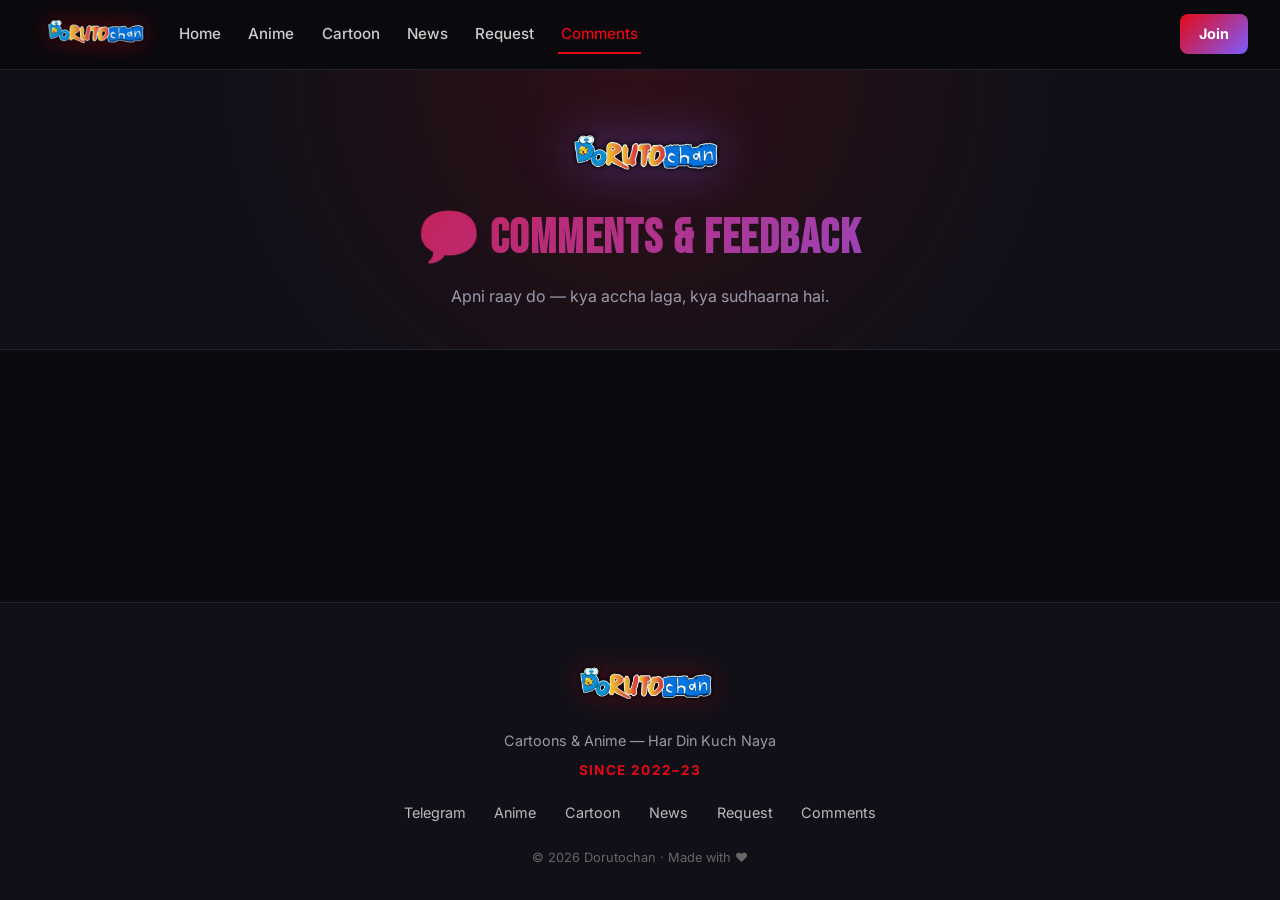
<file: comments.html>
<!DOCTYPE html>
<html lang="hi">
<head>
<meta charset="UTF-8">
<meta name="viewport" content="width=device-width,initial-scale=1">
<title>Comments — Dorutochan</title>
<link rel="icon" href="assets/favicon.png">
<link rel="stylesheet" href="style.css">
<link href="https://fonts.googleapis.com/css2?family=Inter:wght@400;600;700;900&family=Bebas+Neue&display=swap" rel="stylesheet">
</head>
<body>

<header class="header">
  <div class="header-inner">
    <a href="index.html" class="brand"><img src="assets/logo.png" alt="Dorutochan" class="brand-logo"></a>
    <nav class="nav" id="navMenu">
      <a href="index.html">Home</a>
      <a href="anime.html">Anime</a>
      <a href="cartoon.html">Cartoon</a>
      <a href="news.html">News</a>
      <a href="request.html">Request</a>
      <a href="comments.html" class="active">Comments</a>
    </nav>
    <div class="header-right">
      <a href="https://t.me/Dorutochan" target="_blank" class="btn-join">Join</a>
      <button class="menu-btn" id="menuBtn">☰</button>
    </div>
  </div>
</header>

<section class="page-header">
  <img src="assets/logo.png" alt="Dorutochan" class="middle-logo">
  <h1 class="page-title">💬 Comments & Feedback</h1>
  <p class="page-sub">Apni raay do — kya accha laga, kya sudhaarna hai.</p>
</section>

<main class="container-narrow">
  <div class="giscus"></div>
</main>

<footer class="footer">
  <img src="assets/logo.png" alt="Dorutochan" class="footer-logo">
  <p class="footer-tag">Cartoons & Anime — Har Din Kuch Naya</p>
  <p class="footer-since">Since 2022–23</p>
  <div class="footer-links">
    <a href="https://t.me/Dorutochan" target="_blank">Telegram</a>
    <a href="anime.html">Anime</a>
    <a href="cartoon.html">Cartoon</a>
    <a href="news.html">News</a>
    <a href="request.html">Request</a>
    <a href="comments.html">Comments</a>
  </div>
  <p class="footer-copy">© <span id="year"></span> Dorutochan · Made with ❤️</p>
</footer>

<button class="to-top" id="toTop">↑</button>
<script src="app.js"></script>

<!-- GISCUS -->
<script src="https://giscus.app/client.js"
  data-repo="gamerzone14144-cmyk/shinchan-comments"
  data-repo-id="YOUR_REPO_ID_HERE"
  data-category="Announcements"
  data-category-id="YOUR_CATEGORY_ID_HERE"
  data-mapping="pathname"
  data-strict="0"
  data-reactions-enabled="1"
  data-emit-metadata="0"
  data-input-position="top"
  data-theme="dark"
  data-lang="en"
  data-loading="lazy"
  crossorigin="anonymous"
  async>
</script>
</body>
</html>
</file>
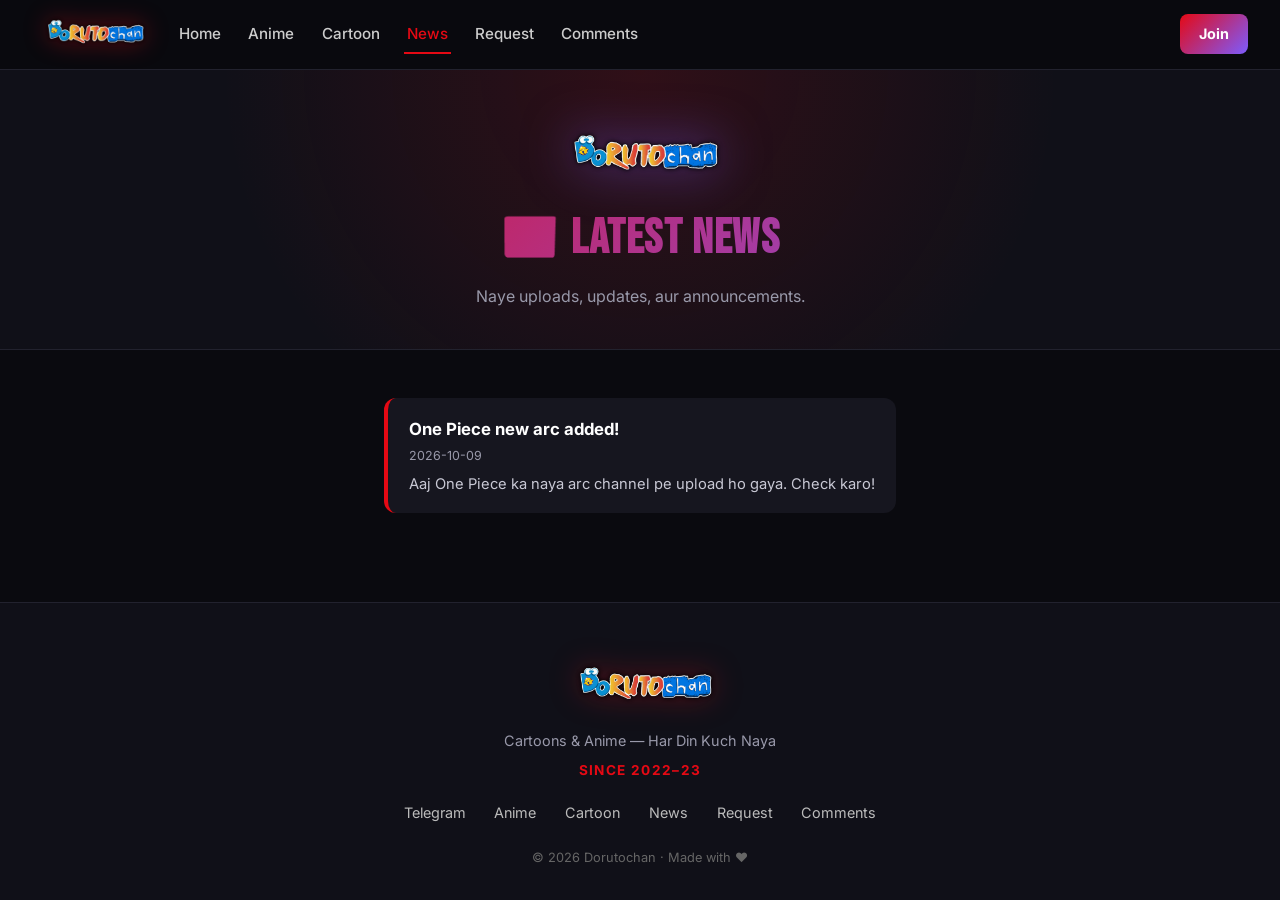
<file: news.html>
<!DOCTYPE html>
<html lang="hi">
<head>
<meta charset="UTF-8">
<meta name="viewport" content="width=device-width,initial-scale=1">
<title>News — Dorutochan</title>
<link rel="icon" href="assets/favicon.png">
<link rel="stylesheet" href="style.css">
<link href="https://fonts.googleapis.com/css2?family=Inter:wght@400;600;700;900&family=Bebas+Neue&display=swap" rel="stylesheet">
</head>
<body>

<header class="header">
  <div class="header-inner">
    <a href="index.html" class="brand"><img src="assets/logo.png" alt="Dorutochan" class="brand-logo"></a>
    <nav class="nav" id="navMenu">
      <a href="index.html">Home</a>
      <a href="anime.html">Anime</a>
      <a href="cartoon.html">Cartoon</a>
      <a href="news.html" class="active">News</a>
      <a href="request.html">Request</a>
      <a href="comments.html">Comments</a>
    </nav>
    <div class="header-right">
      <a href="https://t.me/Dorutochan" target="_blank" class="btn-join">Join</a>
      <button class="menu-btn" id="menuBtn">☰</button>
    </div>
  </div>
</header>

<section class="page-header">
  <img src="assets/logo.png" alt="Dorutochan" class="middle-logo">
  <h1 class="page-title">📰 Latest News</h1>
  <p class="page-sub">Naye uploads, updates, aur announcements.</p>
</section>

<main class="container-narrow">
  <div id="newsList" class="news-list"></div>
</main>

<footer class="footer">
  <img src="assets/logo.png" alt="Dorutochan" class="footer-logo">
  <p class="footer-tag">Cartoons & Anime — Har Din Kuch Naya</p>
  <p class="footer-since">Since 2022–23</p>
  <div class="footer-links">
    <a href="https://t.me/Dorutochan" target="_blank">Telegram</a>
    <a href="anime.html">Anime</a>
    <a href="cartoon.html">Cartoon</a>
    <a href="news.html">News</a>
    <a href="request.html">Request</a>
    <a href="comments.html">Comments</a>
  </div>
  <p class="footer-copy">© <span id="year"></span> Dorutochan · Made with ❤️</p>
</footer>

<button class="to-top" id="toTop">↑</button>
<script src="app.js"></script>
</body>
</html>
</file>
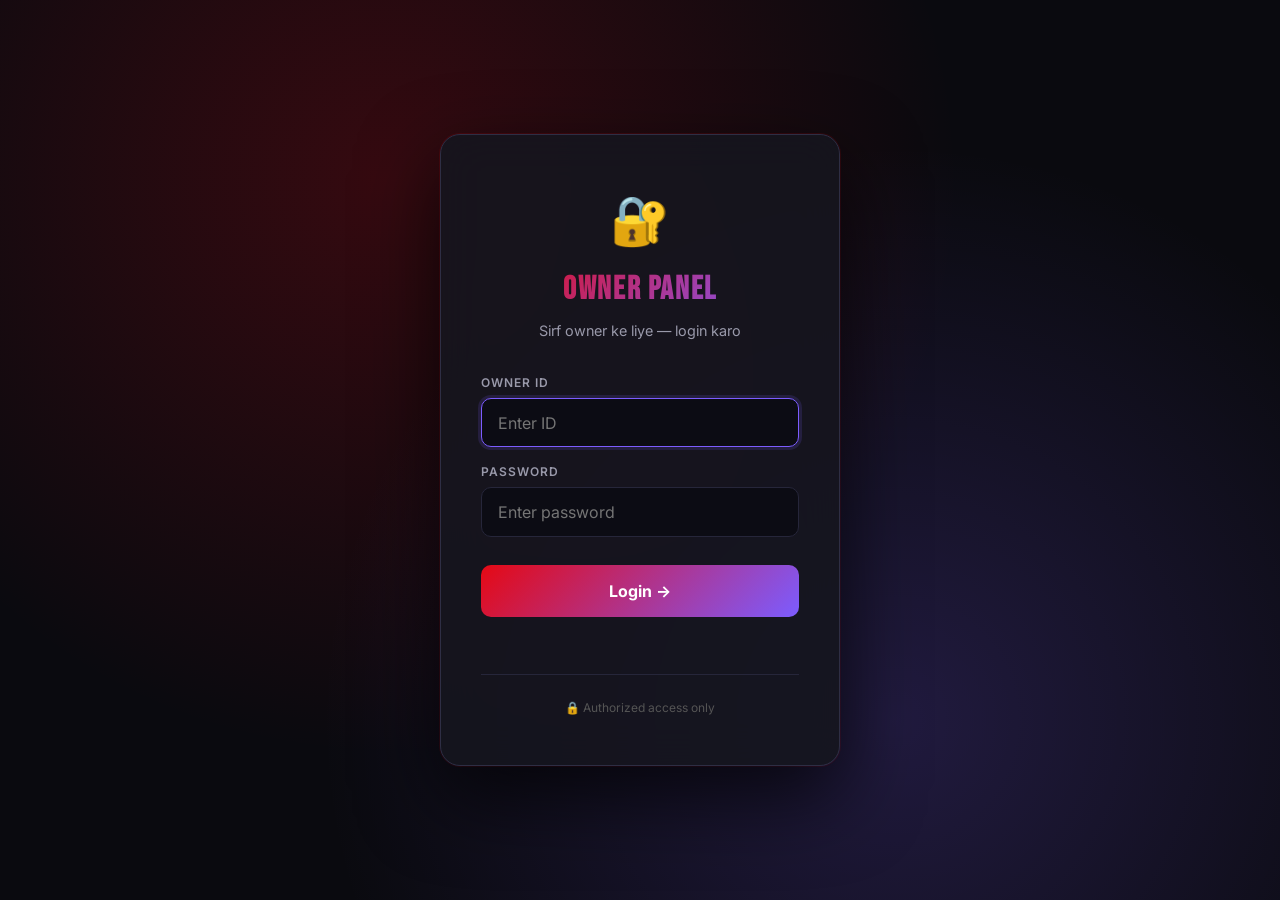
<file: owner.html>
<!DOCTYPE html>
<html lang="hi">
<head>
<meta charset="UTF-8">
<meta name="viewport" content="width=device-width,initial-scale=1">
<title>Owner Panel</title>
<link rel="stylesheet" href="style.css">
<link href="https://fonts.googleapis.com/css2?family=Inter:wght@400;600;700;900&family=Bebas+Neue&display=swap" rel="stylesheet">
<style>
  /* ═══ OWNER PANEL STYLES ═══ */
  * { box-sizing: border-box; margin: 0; padding: 0; }
  body { font-family: 'Inter', sans-serif; background: #0a0a0f; color: #fff; min-height: 100vh; }
  :root {
    --bg: #0a0a0f; --card: #16161f; --card-2: #1c1c2a;
    --accent: #e50914; --accent-2: #7c5cff;
    --text: #fff; --muted: #9999aa; --border: #22222e;
    --green: #10b981; --yellow: #f59e0b;
    --grad: linear-gradient(135deg, #e50914 0%, #7c5cff 100%);
  }
  a { color: inherit; text-decoration: none; }

  /* ─── LOGIN SCREEN ─── */
  #loginScreen {
    position: fixed; inset: 0; z-index: 1000;
    background: radial-gradient(circle at 30% 20%, rgba(229,9,20,.2), transparent 50%),
                radial-gradient(circle at 70% 80%, rgba(124,92,255,.2), transparent 50%),
                #0a0a0f;
    display: flex; align-items: center; justify-content: center;
    padding: 1rem;
  }
  .login-box {
    background: rgba(22,22,31,.9);
    border: 1px solid #2e2e44;
    border-radius: 20px;
    padding: 3rem 2.5rem;
    width: 100%; max-width: 400px;
    text-align: center;
    backdrop-filter: blur(20px);
    box-shadow: 0 30px 80px rgba(0,0,0,.7), 0 0 0 1px rgba(229,9,20,.15);
    animation: fadeUp .5s cubic-bezier(.2,.9,.3,1.3);
  }
  @keyframes fadeUp { from { opacity: 0; transform: translateY(30px) } to { opacity: 1; transform: translateY(0) } }
  .login-icon { font-size: 3rem; margin-bottom: .5rem; }
  .login-box h1 {
    font-family: 'Bebas Neue', sans-serif;
    font-size: 2rem; letter-spacing: .05em;
    background: var(--grad);
    -webkit-background-clip: text; -webkit-text-fill-color: transparent;
    margin-bottom: .3rem;
  }
  .login-box p { color: var(--muted); font-size: .9rem; margin-bottom: 2rem; }
  .login-field { position: relative; margin-bottom: 1rem; text-align: left; }
  .login-field label {
    display: block; font-size: .75rem; color: var(--muted);
    margin-bottom: .35rem; font-weight: 600;
    text-transform: uppercase; letter-spacing: .08em;
  }
  .login-field input {
    width: 100%; background: #0c0c14; border: 1px solid #26263a;
    color: #fff; padding: .85rem 1rem; border-radius: 10px;
    font-family: inherit; font-size: 1rem; outline: none; transition: .2s;
  }
  .login-field input:focus { border-color: var(--accent-2); box-shadow: 0 0 0 3px rgba(124,92,255,.15); }
  .login-btn {
    width: 100%; padding: 1rem; background: var(--grad);
    border: none; color: #fff; font-family: inherit; font-weight: 700;
    font-size: 1rem; border-radius: 10px; cursor: pointer;
    margin-top: .8rem; transition: .2s;
  }
  .login-btn:hover { transform: translateY(-2px); box-shadow: 0 10px 30px rgba(229,9,20,.4); }
  .login-error { color: #f87171; font-size: .85rem; margin-top: 1rem; min-height: 1.2em; font-weight: 500; }
  .login-hint { margin-top: 1.5rem; padding-top: 1.5rem; border-top: 1px solid #26263a; font-size: .75rem; color: #555; }

  /* ─── DASHBOARD ─── */
  #dashboard { display: none; min-height: 100vh; }
  #dashboard.active { display: block; }
  .topbar {
    position: sticky; top: 0; z-index: 100;
    background: rgba(10,10,15,.95); backdrop-filter: blur(14px);
    border-bottom: 1px solid #22222e; padding: 1rem 2rem;
    display: flex; align-items: center; gap: 1.5rem;
  }
  .topbar h1 {
    font-family: 'Bebas Neue', sans-serif; font-size: 1.6rem;
    letter-spacing: .03em; background: var(--grad);
    -webkit-background-clip: text; -webkit-text-fill-color: transparent;
    display: flex; align-items: center; gap: .5rem;
  }
  .topbar-right { margin-left: auto; display: flex; align-items: center; gap: 1rem; }
  .user-badge {
    background: #16161f; border: 1px solid #26263a;
    padding: .45rem 1rem; border-radius: 999px;
    font-size: .8rem; color: var(--muted);
    display: flex; align-items: center; gap: .5rem;
  }
  .user-badge::before {
    content: ''; width: 8px; height: 8px; border-radius: 50%;
    background: var(--green); box-shadow: 0 0 8px var(--green);
  }
  .btn-logout {
    background: rgba(229,9,20,.15); border: 1px solid rgba(229,9,20,.4);
    color: #ff8a8a; padding: .5rem 1rem; border-radius: 8px;
    cursor: pointer; font-family: inherit; font-size: .85rem;
    font-weight: 600; transition: .2s;
  }
  .btn-logout:hover { background: rgba(229,9,20,.3); color: #fff; }

  /* CONFIG BANNER */
  .config-banner {
    background: linear-gradient(90deg, rgba(245,158,11,.15), rgba(245,158,11,.05));
    border-bottom: 1px solid rgba(245,158,11,.3);
    padding: 1rem 2rem; display: flex; align-items: center; gap: 1rem; flex-wrap: wrap;
  }
  .config-banner.hidden { display: none; }
  .config-banner strong { color: var(--yellow); }
  .config-banner input {
    flex: 1; min-width: 200px; background: #0c0c14;
    border: 1px solid #26263a; color: #fff;
    padding: .6rem 1rem; border-radius: 8px;
    font-family: inherit; outline: none; font-size: .9rem;
  }
  .config-banner input:focus { border-color: var(--accent-2); }
  .config-banner button {
    background: var(--yellow); color: #000; border: none;
    padding: .6rem 1.2rem; border-radius: 8px;
    font-weight: 700; cursor: pointer; font-family: inherit; font-size: .9rem;
  }

  /* TABS */
  .tabs {
    display: flex; gap: .3rem; padding: 1.2rem 2rem 0;
    border-bottom: 1px solid #22222e; overflow-x: auto; scrollbar-width: none;
  }
  .tabs::-webkit-scrollbar { display: none; }
  .tab {
    padding: .75rem 1.3rem; background: none; border: none;
    color: var(--muted); font-family: inherit; font-size: .9rem;
    font-weight: 600; cursor: pointer; border-bottom: 2px solid transparent;
    transition: .2s; white-space: nowrap; display: flex; align-items: center; gap: .4rem;
  }
  .tab:hover { color: #ddd; }
  .tab.active { color: var(--accent); border-bottom-color: var(--accent); }
  .tab .count {
    background: #26263a; color: #aaa; font-size: .7rem;
    padding: .15rem .5rem; border-radius: 999px;
  }
  .tab.active .count { background: rgba(229,9,20,.2); color: #ff6b6b; }

  /* MAIN CONTENT */
  .content { padding: 2rem; max-width: 1200px; margin: 0 auto; }
  .pane { display: none; }
  .pane.active { display: block; animation: fadeIn .3s; }
  @keyframes fadeIn { from { opacity: 0; transform: translateY(10px) } to { opacity: 1; transform: translateY(0) } }

  /* STATS */
  .stats { display: grid; grid-template-columns: repeat(auto-fit, minmax(180px, 1fr)); gap: 1rem; margin-bottom: 2rem; }
  .stat-card {
    background: var(--card); border: 1px solid #22222e;
    border-radius: 14px; padding: 1.3rem;
    position: relative; overflow: hidden;
  }
  .stat-card::before {
    content: ''; position: absolute; top: 0; left: 0; right: 0;
    height: 3px; background: var(--grad);
  }
  .stat-label { color: var(--muted); font-size: .8rem; text-transform: uppercase; letter-spacing: .08em; font-weight: 600; }
  .stat-value { font-size: 2rem; font-weight: 800; margin-top: .4rem; background: var(--grad); -webkit-background-clip: text; -webkit-text-fill-color: transparent; }

  /* SECTION HEADER */
  .sec-header { display: flex; justify-content: space-between; align-items: center; margin-bottom: 1.2rem; flex-wrap: wrap; gap: 1rem; }
  .sec-header h2 { font-size: 1.3rem; display: flex; align-items: center; gap: .5rem; }
  .sec-header .btn-new {
    background: var(--grad); border: none; color: #fff;
    padding: .7rem 1.4rem; border-radius: 10px;
    font-weight: 700; cursor: pointer; font-family: inherit; font-size: .9rem;
    transition: .2s; display: flex; align-items: center; gap: .4rem;
  }
  .sec-header .btn-new:hover { transform: translateY(-2px); box-shadow: 0 10px 30px rgba(229,9,20,.4); }

  /* FORM */
  .form-card {
    background: var(--card); border: 1px solid #22222e;
    border-radius: 14px; padding: 1.5rem; margin-bottom: 1.5rem; display: none;
  }
  .form-card.open { display: block; animation: fadeIn .3s; }
  .form-card h3 { font-size: 1.05rem; margin-bottom: 1rem; color: #ddd; }
  .form-grid { display: grid; grid-template-columns: 1fr 1fr; gap: 1rem; }
  .fld { display: flex; flex-direction: column; margin-bottom: .8rem; }
  .fld.full { grid-column: 1 / -1; }
  .fld label { font-size: .78rem; color: var(--muted); margin-bottom: .35rem; font-weight: 600; }
  .fld input, .fld select, .fld textarea {
    background: #0c0c14; border: 1px solid #26263a;
    color: #fff; padding: .7rem 1rem; border-radius: 9px;
    font-family: inherit; font-size: .92rem; outline: none; transition: .2s;
  }
  .fld input:focus, .fld select:focus, .fld textarea:focus {
    border-color: var(--accent-2); box-shadow: 0 0 0 3px rgba(124,92,255,.15);
  }
  .fld textarea { resize: vertical; min-height: 80px; }
  .fld-check { display: flex; align-items: center; gap: .6rem; margin: .5rem 0 1rem; color: #ccc; font-size: .9rem; cursor: pointer; }
  .fld-check input { width: auto; }

  .form-actions { display: flex; gap: .7rem; margin-top: 1rem; flex-wrap: wrap; }
  .btn-save {
    background: var(--grad); border: none; color: #fff;
    padding: .75rem 1.6rem; border-radius: 9px;
    font-weight: 700; cursor: pointer; font-family: inherit;
    font-size: .9rem; transition: .2s;
  }
  .btn-save:hover { transform: translateY(-2px); }
  .btn-save:disabled { opacity: .6; cursor: not-allowed; transform: none; }
  .btn-cancel {
    background: rgba(255,255,255,.06); border: 1px solid #26263a;
    color: #ccc; padding: .75rem 1.4rem; border-radius: 9px;
    cursor: pointer; font-family: inherit; font-size: .9rem; font-weight: 600;
  }
  .btn-cancel:hover { background: rgba(255,255,255,.1); color: #fff; }

  /* ITEM LIST */
  .item-list { display: flex; flex-direction: column; gap: .8rem; }
  .item {
    background: var(--card); border: 1px solid #22222e;
    border-radius: 12px; padding: 1rem 1.2rem;
    display: flex; gap: 1rem; align-items: center; transition: .2s;
  }
  .item:hover { border-color: #2e2e44; background: var(--card-2); }
  .item-thumb {
    width: 55px; height: 75px; border-radius: 6px;
    object-fit: cover; background: #22222e; flex-shrink: 0;
  }
  .item-body { flex: 1; min-width: 0; }
  .item-title {
    font-weight: 700; font-size: .98rem; margin-bottom: .25rem;
    overflow: hidden; text-overflow: ellipsis; white-space: nowrap;
  }
  .item-meta {
    font-size: .78rem; color: var(--muted);
    display: flex; gap: .6rem; flex-wrap: wrap; align-items: center;
  }
  .chip {
    background: #22222e; padding: .15rem .55rem;
    border-radius: 999px; font-size: .7rem; font-weight: 600;
  }
  .chip.type-anime { background: rgba(124,92,255,.2); color: #b6a4ff; }
  .chip.type-cartoon { background: rgba(229,9,20,.2); color: #ff8888; }
  .chip.trending { background: rgba(245,158,11,.2); color: #fcd34d; }
  .item-actions { display: flex; gap: .5rem; flex-shrink: 0; }
  .btn-icon {
    width: 38px; height: 38px; border-radius: 9px;
    border: 1px solid #26263a; background: #0c0c14;
    color: #ccc; cursor: pointer;
    display: flex; align-items: center; justify-content: center;
    font-size: 1rem; transition: .2s;
  }
  .btn-icon:hover { transform: translateY(-2px); }
  .btn-icon.edit:hover { background: rgba(124,92,255,.15); border-color: var(--accent-2); color: #b6a4ff; }
  .btn-icon.del:hover { background: rgba(229,9,20,.15); border-color: var(--accent); color: #ff8888; }

  .empty-state {
    text-align: center; padding: 3rem 1rem; color: var(--muted);
    background: var(--card); border: 1px dashed #26263a; border-radius: 12px;
  }
  .empty-state .emoji { font-size: 2.5rem; margin-bottom: .5rem; }

  /* TOAST */
  .toast {
    position: fixed; bottom: 25px; right: 25px;
    background: var(--card); border: 1px solid var(--green);
    color: #fff; padding: 1rem 1.4rem; border-radius: 12px;
    font-weight: 600; font-size: .92rem;
    box-shadow: 0 20px 60px rgba(0,0,0,.7);
    opacity: 0; pointer-events: none; transform: translateY(20px);
    transition: .3s; z-index: 2000; max-width: 350px;
  }
  .toast.show { opacity: 1; pointer-events: auto; transform: translateY(0); }
  .toast.err { border-color: var(--accent); }

  /* LOADING */
  .loading-overlay {
    position: fixed; inset: 0; background: rgba(10,10,15,.8);
    backdrop-filter: blur(4px); display: none;
    align-items: center; justify-content: center; z-index: 1500;
  }
  .loading-overlay.show { display: flex; }
  .spinner {
    width: 50px; height: 50px;
    border: 3px solid #26263a; border-top-color: var(--accent);
    border-radius: 50%; animation: spin 0.8s linear infinite;
  }
  @keyframes spin { to { transform: rotate(360deg) } }

  @media (max-width: 700px) {
    .topbar { padding: .8rem 1rem; }
    .topbar h1 { font-size: 1.2rem; }
    .user-badge { display: none; }
    .tabs { padding: 1rem 1rem 0; }
    .content { padding: 1.2rem; }
    .form-grid { grid-template-columns: 1fr; }
    .config-banner { padding: .8rem 1rem; }
    .item { padding: .8rem; gap: .7rem; }
    .item-thumb { width: 45px; height: 60px; }
    .btn-icon { width: 34px; height: 34px; font-size: .9rem; }
    .sec-header h2 { font-size: 1.1rem; }
  }
</style>
</head>
<body>

<!-- LOGIN SCREEN -->
<div id="loginScreen">
  <div class="login-box">
    <div class="login-icon">🔐</div>
    <h1>Owner Panel</h1>
    <p>Sirf owner ke liye — login karo</p>

    <div class="login-field">
      <label>Owner ID</label>
      <input type="text" id="loginId" placeholder="Enter ID" autocomplete="off" inputmode="numeric">
    </div>
    <div class="login-field">
      <label>Password</label>
      <input type="password" id="loginPass" placeholder="Enter password" autocomplete="off">
    </div>

    <button class="login-btn" id="loginBtn">Login →</button>
    <div class="login-error" id="loginError"></div>
    <div class="login-hint">🔒 Authorized access only</div>
  </div>
</div>

<!-- DASHBOARD -->
<div id="dashboard">

  <div class="topbar">
    <h1>🛠 Owner Panel</h1>
    <div class="topbar-right">
      <div class="user-badge">Owner</div>
      <button class="btn-logout" id="logoutBtn">Logout</button>
    </div>
  </div>

  <div class="config-banner" id="configBanner">
    <strong>⚙️ Setup:</strong>
    <input type="password" id="tokenInput" placeholder="GitHub Token (ghp_...)">
    <input type="text" id="repoInput" placeholder="username/repo" style="max-width:280px">
    <button id="saveCfgBtn">Save</button>
    <span id="cfgStatus" style="color:#999;font-size:.85rem"></span>
  </div>

  <div class="tabs">
    <button class="tab active" data-pane="dashboard">📊 Dashboard</button>
    <button class="tab" data-pane="posts">🎬 Posts <span class="count" id="cntPosts">0</span></button>
    <button class="tab" data-pane="news">📰 News <span class="count" id="cntNews">0</span></button>
    <button class="tab" data-pane="requests">📋 Requests <span class="count" id="cntReq">0</span></button>
  </div>

  <div class="content">

    <!-- DASHBOARD PANE -->
    <div class="pane active" id="pane-dashboard">
      <div class="stats">
        <div class="stat-card"><div class="stat-label">Total Posts</div><div class="stat-value" id="statPosts">0</div></div>
        <div class="stat-card"><div class="stat-label">Anime</div><div class="stat-value" id="statAnime">0</div></div>
        <div class="stat-card"><div class="stat-label">Cartoon</div><div class="stat-value" id="statCartoon">0</div></div>
        <div class="stat-card"><div class="stat-label">News</div><div class="stat-value" id="statNews">0</div></div>
        <div class="stat-card"><div class="stat-label">Requests</div><div class="stat-value" id="statReq">0</div></div>
        <div class="stat-card"><div class="stat-label">Trending</div><div class="stat-value" id="statTrending">0</div></div>
      </div>
      <div class="sec-header"><h2>🚀 Quick Actions</h2></div>
      <div style="display:flex;gap:.7rem;flex-wrap:wrap">
        <button class="btn-new" onclick="openForm('posts')">➕ New Post</button>
        <button class="btn-new" onclick="openForm('news')">➕ New News</button>
        <button class="btn-new" onclick="openForm('requests')">➕ New Request</button>
        <a href="index.html" target="_blank" class="btn-new" style="background:rgba(255,255,255,.08)">🌐 View Site</a>
      </div>
    </div>

    <!-- POSTS PANE -->
    <div class="pane" id="pane-posts">
      <div class="sec-header">
        <h2>🎬 Posts Manager</h2>
        <button class="btn-new" onclick="openForm('posts')">➕ Add Post</button>
      </div>
      <div class="form-card" id="form-posts">
        <h3 id="postsFormTitle">➕ Add New Post</h3>
        <input type="hidden" id="pIdx" value="-1">
        <div class="form-grid">
          <div class="fld full"><label>Title *</label><input id="pTitle" placeholder="e.g. Demon Slayer S4"></div>
          <div class="fld full"><label>Image URL (2:3 portrait) *</label><input id="pImage" placeholder="https://..."></div>
          <div class="fld full"><label>Telegram Link *</label><input id="pLink" placeholder="https://t.me/YourChannel/123"></div>
          <div class="fld">
            <label>Type *</label>
            <select id="pType"><option value="anime">Anime</option><option value="cartoon">Cartoon</option></select>
          </div>
          <div class="fld"><label>Tags (comma separated)</label><input id="pTags" placeholder="action, hindi-dub"></div>
          <div class="fld full"><label>Date</label><input type="date" id="pDate"></div>
        </div>
        <label class="fld-check"><input type="checkbox" id="pTrending"> Trending me dikhao</label>
        <div class="form-actions">
          <button class="btn-save" id="pSaveBtn" onclick="savePost()">💾 Save Post</button>
          <button class="btn-cancel" onclick="closeForm('posts')">Cancel</button>
        </div>
      </div>
      <div class="item-list" id="postsList"></div>
    </div>

    <!-- NEWS PANE -->
    <div class="pane" id="pane-news">
      <div class="sec-header">
        <h2>📰 News Manager</h2>
        <button class="btn-new" onclick="openForm('news')">➕ Add News</button>
      </div>
      <div class="form-card" id="form-news">
        <h3 id="newsFormTitle">➕ Add News</h3>
        <input type="hidden" id="nIdx" value="-1">
        <div class="fld"><label>Title *</label><input id="nTitle" placeholder="e.g. One Piece new arc added!"></div>
        <div class="fld"><label>Body *</label><textarea id="nBody" placeholder="News details..."></textarea></div>
        <div class="fld"><label>Date</label><input type="date" id="nDate"></div>
        <div class="form-actions">
          <button class="btn-save" id="nSaveBtn" onclick="saveNews()">💾 Save News</button>
          <button class="btn-cancel" onclick="closeForm('news')">Cancel</button>
        </div>
      </div>
      <div class="item-list" id="newsList"></div>
    </div>

    <!-- REQUESTS PANE -->
    <div class="pane" id="pane-requests">
      <div class="sec-header">
        <h2>📋 Requests Manager</h2>
        <button class="btn-new" onclick="openForm('requests')">➕ Add Request</button>
      </div>
      <div class="form-card" id="form-requests">
        <h3 id="reqFormTitle">➕ Add Request</h3>
        <input type="hidden" id="rIdx" value="-1">
        <div class="form-grid">
          <div class="fld full"><label>Title *</label><input id="rTitle" placeholder="e.g. Jujutsu Kaisen S3"></div>
          <div class="fld">
            <label>Type</label>
            <select id="rType"><option>Anime</option><option>Cartoon</option><option>Movie</option><option>Series</option><option>Other</option></select>
          </div>
          <div class="fld"><label>Date</label><input type="date" id="rDate"></div>
        </div>
        <div class="form-actions">
          <button class="btn-save" id="rSaveBtn" onclick="saveRequest()">💾 Save Request</button>
          <button class="btn-cancel" onclick="closeForm('requests')">Cancel</button>
        </div>
      </div>
      <div class="item-list" id="reqList"></div>
    </div>

  </div>
</div>

<div class="toast" id="toast"></div>
<div class="loading-overlay" id="loader"><div class="spinner"></div></div>

<script>
/* ═══ AUTH ═══ */
const CREDS = {
  id: atob("NjQwNzUzMzgzMQ=="),
  pass: atob("VGFudmVlcjEyMw==")
};
const SESSION_KEY = 'doruto_owner_session';
const SESSION_TTL = 24 * 60 * 60 * 1000;

document.getElementById('loginBtn').addEventListener('click', doLogin);
document.getElementById('loginPass').addEventListener('keypress', e => { if (e.key === 'Enter') doLogin(); });
document.getElementById('loginId').addEventListener('keypress', e => { if (e.key === 'Enter') document.getElementById('loginPass').focus(); });

function doLogin() {
  const id = document.getElementById('loginId').value.trim();
  const pass = document.getElementById('loginPass').value;
  const err = document.getElementById('loginError');
  if (id === CREDS.id && pass === CREDS.pass) {
    localStorage.setItem(SESSION_KEY, JSON.stringify({ t: Date.now() }));
    err.textContent = '';
    showDashboard();
  } else {
    err.textContent = '❌ Galat ID ya password';
    document.getElementById('loginPass').value = '';
    document.getElementById('loginPass').focus();
  }
}

function checkSession() {
  try {
    const s = JSON.parse(localStorage.getItem(SESSION_KEY) || 'null');
    if (s && (Date.now() - s.t) < SESSION_TTL) return true;
  } catch {}
  return false;
}

function logout() { localStorage.removeItem(SESSION_KEY); location.reload(); }
document.getElementById('logoutBtn').addEventListener('click', logout);

function showDashboard() {
  document.getElementById('loginScreen').style.display = 'none';
  document.getElementById('dashboard').classList.add('active');
  initPanel();
}

/* ═══ GITHUB CONFIG ═══ */
const API = 'https://api.github.com/repos/';
let cfg = { token: '', repo: '' };

function loadCfg() {
  cfg.token = localStorage.getItem('gh_token') || '';
  cfg.repo = localStorage.getItem('gh_repo') || '';
  document.getElementById('tokenInput').value = cfg.token;
  document.getElementById('repoInput').value = cfg.repo;
  updateCfgStatus();
}

function updateCfgStatus() {
  const el = document.getElementById('cfgStatus');
  const banner = document.getElementById('configBanner');
  if (cfg.token && cfg.repo) banner.classList.add('hidden');
  else { banner.classList.remove('hidden'); el.textContent = 'Token + Repo dono chahiye'; }
}

document.getElementById('saveCfgBtn').addEventListener('click', () => {
  cfg.token = document.getElementById('tokenInput').value.trim();
  cfg.repo = document.getElementById('repoInput').value.trim();
  localStorage.setItem('gh_token', cfg.token);
  localStorage.setItem('gh_repo', cfg.repo);
  updateCfgStatus();
  toast('✅ Config saved');
  loadAll();
});

/* ═══ DATA ═══ */
let data = {
  posts: { items: [], sha: null },
  news: { items: [], sha: null },
  requests: { items: [], sha: null }
};

async function ghGet(path) {
  if (!cfg.token || !cfg.repo) return null;
  const r = await fetch(`${API}${cfg.repo}/contents/${path}?t=${Date.now()}`, {
    headers: { Authorization: `token ${cfg.token}` }
  });
  if (!r.ok) return null;
  const j = await r.json();
  const content = decodeURIComponent(escape(atob(j.content.replace(/\n/g, ''))));
  return { sha: j.sha, data: JSON.parse(content) };
}

async function ghPut(path, obj, sha, msg) {
  const body = {
    message: msg,
    content: btoa(unescape(encodeURIComponent(JSON.stringify(obj, null, 2)))),
    ...(sha ? { sha } : {})
  };
  const r = await fetch(`${API}${cfg.repo}/contents/${path}`, {
    method: 'PUT',
    headers: { Authorization: `token ${cfg.token}`, 'Content-Type': 'application/json' },
    body: JSON.stringify(body)
  });
  if (!r.ok) { const e = await r.json(); throw new Error(e.message || 'GitHub error'); }
  return r.json();
}

/* ═══ INIT ═══ */
function initPanel() {
  loadCfg();
  document.querySelectorAll('.tab').forEach(tab => {
    tab.addEventListener('click', () => switchTab(tab.dataset.pane));
  });
  const today = new Date().toISOString().slice(0, 10);
  ['pDate', 'nDate', 'rDate'].forEach(id => {
    const el = document.getElementById(id);
    if (el) el.value = today;
  });
  loadAll();
}

function switchTab(pane) {
  document.querySelectorAll('.tab').forEach(t => t.classList.toggle('active', t.dataset.pane === pane));
  document.querySelectorAll('.pane').forEach(p => p.classList.toggle('active', p.id === 'pane-' + pane));
  window.scrollTo({ top: 0, behavior: 'smooth' });
}

async function loadAll() {
  if (!cfg.token || !cfg.repo) return;
  showLoader(true);
  try {
    const [p, n, r] = await Promise.all([
      ghGet('data/posts.json'), ghGet('data/news.json'), ghGet('data/requests.json')
    ]);
    data.posts.items = p?.data.posts || [];
    data.posts.sha = p?.sha || null;
    data.news.items = n?.data.news || [];
    data.news.sha = n?.sha || null;
    data.requests.items = r?.data.requests || [];
    data.requests.sha = r?.sha || null;
    renderAll();
  } catch (e) { toast('❌ ' + e.message, true); }
  finally { showLoader(false); }
}

/* ═══ RENDER ═══ */
function renderAll() { renderPosts(); renderNews(); renderRequests(); renderStats(); }

function renderStats() {
  const posts = data.posts.items;
  document.getElementById('statPosts').textContent = posts.length;
  document.getElementById('statAnime').textContent = posts.filter(p => p.type === 'anime').length;
  document.getElementById('statCartoon').textContent = posts.filter(p => p.type === 'cartoon').length;
  document.getElementById('statTrending').textContent = posts.filter(p => p.trending).length;
  document.getElementById('statNews').textContent = data.news.items.length;
  document.getElementById('statReq').textContent = data.requests.items.length;
  document.getElementById('cntPosts').textContent = posts.length;
  document.getElementById('cntNews').textContent = data.news.items.length;
  document.getElementById('cntReq').textContent = data.requests.items.length;
}

function renderPosts() {
  const box = document.getElementById('postsList');
  const items = data.posts.items;
  if (!items.length) {
    box.innerHTML = `<div class="empty-state"><div class="emoji">🎬</div>Koi post nahi. "Add Post" se shuru karo.</div>`;
    return;
  }
  box.innerHTML = items.map((p, i) => `
    <div class="item">
      <img class="item-thumb" src="${escapeAttr(p.image || 'https://via.placeholder.com/100x150/16161f/7c5cff?text=D')}" alt="" onerror="this.src='https://via.placeholder.com/100x150/16161f/7c5cff?text=D'">
      <div class="item-body">
        <div class="item-title">${esc(p.title)}</div>
        <div class="item-meta">
          <span class="chip type-${p.type}">${p.type || ''}</span>
          ${p.trending ? '<span class="chip trending">🔥 Trending</span>' : ''}
          <span>${p.date || ''}</span>
          ${p.tags?.length ? `<span>· ${p.tags.slice(0,2).map(esc).join(', ')}</span>` : ''}
        </div>
      </div>
      <div class="item-actions">
        <button class="btn-icon edit" onclick="editPost(${i})" title="Edit">✏️</button>
        <button class="btn-icon del" onclick="delPost(${i})" title="Delete">🗑️</button>
      </div>
    </div>
  `).join('');
}

function renderNews() {
  const box = document.getElementById('newsList');
  const items = data.news.items;
  if (!items.length) {
    box.innerHTML = `<div class="empty-state"><div class="emoji">📰</div>Koi news nahi.</div>`;
    return;
  }
  box.innerHTML = items.map((n, i) => `
    <div class="item">
      <div class="item-body">
        <div class="item-title">${esc(n.title)}</div>
        <div class="item-meta">
          <span>${n.date || ''}</span>
          <span>· ${esc((n.body || '').slice(0, 60))}${(n.body||'').length > 60 ? '...' : ''}</span>
        </div>
      </div>
      <div class="item-actions">
        <button class="btn-icon edit" onclick="editNews(${i})" title="Edit">✏️</button>
        <button class="btn-icon del" onclick="delNews(${i})" title="Delete">🗑️</button>
      </div>
    </div>
  `).join('');
}

function renderRequests() {
  const box = document.getElementById('reqList');
  const items = data.requests.items;
  if (!items.length) {
    box.innerHTML = `<div class="empty-state"><div class="emoji">📋</div>Koi request nahi.</div>`;
    return;
  }
  box.innerHTML = items.map((r, i) => `
    <div class="item">
      <div class="item-body">
        <div class="item-title">${esc(r.title)}</div>
        <div class="item-meta">
          <span class="chip">${esc(r.type || 'Other')}</span>
          <span>${r.date || ''}</span>
        </div>
      </div>
      <div class="item-actions">
        <button class="btn-icon edit" onclick="editRequest(${i})" title="Edit">✏️</button>
        <button class="btn-icon del" onclick="delRequest(${i})" title="Delete">🗑️</button>
      </div>
    </div>
  `).join('');
}

/* ═══ FORM ═══ */
function openForm(type) {
  switchTab(type);
  document.getElementById('form-' + type).classList.add('open');
}

function closeForm(type) {
  document.getElementById('form-' + type).classList.remove('open');
  if (type === 'posts') { document.getElementById('pIdx').value = -1; document.getElementById('postsFormTitle').textContent = '➕ Add New Post'; clearPostForm(); }
  if (type === 'news') { document.getElementById('nIdx').value = -1; document.getElementById('newsFormTitle').textContent = '➕ Add News'; clearNewsForm(); }
  if (type === 'requests') { document.getElementById('rIdx').value = -1; document.getElementById('reqFormTitle').textContent = '➕ Add Request'; clearReqForm(); }
}

function clearPostForm() {
  ['pTitle','pImage','pLink','pTags'].forEach(id => document.getElementById(id).value = '');
  document.getElementById('pType').value = 'anime';
  document.getElementById('pDate').value = new Date().toISOString().slice(0, 10);
  document.getElementById('pTrending').checked = false;
}
function clearNewsForm() {
  ['nTitle','nBody'].forEach(id => document.getElementById(id).value = '');
  document.getElementById('nDate').value = new Date().toISOString().slice(0, 10);
}
function clearReqForm() {
  document.getElementById('rTitle').value = '';
  document.getElementById('rType').value = 'Anime';
  document.getElementById('rDate').value = new Date().toISOString().slice(0, 10);
}

/* ═══ SAVE / EDIT / DELETE — POSTS ═══ */
async function savePost() {
  const title = document.getElementById('pTitle').value.trim();
  const image = document.getElementById('pImage').value.trim();
  const link  = document.getElementById('pLink').value.trim();
  if (!title || !image || !link) return toast('❌ Title, Image, Link zaroori', true);

  const idx = parseInt(document.getElementById('pIdx').value);
  const post = {
    id: idx >= 0 ? data.posts.items[idx].id : Date.now().toString(),
    title, image, link,
    type: document.getElementById('pType').value,
    tags: document.getElementById('pTags').value.split(',').map(s => s.trim()).filter(Boolean),
    date: document.getElementById('pDate').value || new Date().toISOString().slice(0,10),
    trending: document.getElementById('pTrending').checked
  };

  if (idx >= 0) data.posts.items[idx] = post;
  else data.posts.items.unshift(post);

  await commit('posts', idx >= 0 ? `Update post: ${title}` : `Add post: ${title}`);
}

function editPost(i) {
  const p = data.posts.items[i];
  document.getElementById('pIdx').value = i;
  document.getElementById('pTitle').value = p.title || '';
  document.getElementById('pImage').value = p.image || '';
  document.getElementById('pLink').value = p.link || '';
  document.getElementById('pType').value = p.type || 'anime';
  document.getElementById('pTags').value = (p.tags || []).join(', ');
  document.getElementById('pDate').value = p.date || '';
  document.getElementById('pTrending').checked = !!p.trending;
  document.getElementById('postsFormTitle').textContent = '✏️ Edit Post';
  openForm('posts');
  document.querySelector('.content').scrollIntoView({ behavior: 'smooth' });
}

async function delPost(i) {
  const p = data.posts.items[i];
  if (!confirm(`"${p.title}" delete karna hai?`)) return;
  data.posts.items.splice(i, 1);
  await commit('posts', `Delete post: ${p.title}`);
}

/* ═══ SAVE / EDIT / DELETE — NEWS ═══ */
async function saveNews() {
  const title = document.getElementById('nTitle').value.trim();
  const body  = document.getElementById('nBody').value.trim();
  if (!title || !body) return toast('❌ Title + Body zaroori', true);

  const idx = parseInt(document.getElementById('nIdx').value);
  const news = {
    id: idx >= 0 ? data.news.items[idx].id : Date.now().toString(),
    title, body,
    date: document.getElementById('nDate').value || new Date().toISOString().slice(0,10)
  };

  if (idx >= 0) data.news.items[idx] = news;
  else data.news.items.unshift(news);

  await commit('news', idx >= 0 ? `Update news: ${title}` : `Add news: ${title}`);
}

function editNews(i) {
  const n = data.news.items[i];
  document.getElementById('nIdx').value = i;
  document.getElementById('nTitle').value = n.title || '';
  document.getElementById('nBody').value = n.body || '';
  document.getElementById('nDate').value = n.date || '';
  document.getElementById('newsFormTitle').textContent = '✏️ Edit News';
  openForm('news');
  document.querySelector('.content').scrollIntoView({ behavior: 'smooth' });
}

async function delNews(i) {
  const n = data.news.items[i];
  if (!confirm(`"${n.title}" delete karna hai?`)) return;
  data.news.items.splice(i, 1);
  await commit('news', `Delete news: ${n.title}`);
}

/* ═══ SAVE / EDIT / DELETE — REQUESTS ═══ */
async function saveRequest() {
  const title = document.getElementById('rTitle').value.trim();
  if (!title) return toast('❌ Title zaroori', true);

  const idx = parseInt(document.getElementById('rIdx').value);
  const req = {
    title,
    type: document.getElementById('rType').value,
    date: document.getElementById('rDate').value || new Date().toISOString().slice(0,10)
  };

  if (idx >= 0) data.requests.items[idx] = req;
  else data.requests.items.unshift(req);

  await commit('requests', idx >= 0 ? `Update request: ${title}` : `Add request: ${title}`);
}

function editRequest(i) {
  const r = data.requests.items[i];
  document.getElementById('rIdx').value = i;
  document.getElementById('rTitle').value = r.title || '';
  document.getElementById('rType').value = r.type || 'Anime';
  document.getElementById('rDate').value = r.date || '';
  document.getElementById('reqFormTitle').textContent = '✏️ Edit Request';
  openForm('requests');
  document.querySelector('.content').scrollIntoView({ behavior: 'smooth' });
}

async function delRequest(i) {
  const r = data.requests.items[i];
  if (!confirm(`"${r.title}" delete karna hai?`)) return;
  data.requests.items.splice(i, 1);
  await commit('requests', `Delete request: ${r.title}`);
}

/* ═══ COMMIT TO GITHUB ═══ */
async function commit(type, msg) {
  if (!cfg.token || !cfg.repo) return toast('❌ Pehle GitHub token + repo set karo', true);

  showLoader(true);
  try {
    const path = `data/${type}.json`;
    const body = { [type]: data[type].items };
    const res = await ghPut(path, body, data[type].sha, msg);
    data[type].sha = res.content.sha;
    renderAll();
    closeForm(type);
    toast('✅ Saved! 30 sec me live hoga.');
  } catch (e) {
    toast('❌ ' + e.message, true);
    await loadAll();
  } finally {
    showLoader(false);
  }
}

/* ═══ UTILS ═══ */
function esc(s = '') {
  return String(s).replace(/[&<>"']/g, c => ({'&':'&amp;','<':'&lt;','>':'&gt;','"':'&quot;',"'":'&#39;'}[c]));
}
function escapeAttr(s = '') { return esc(s).replace(/"/g, '&quot;'); }

let toastTimer;
function toast(msg, isErr) {
  const t = document.getElementById('toast');
  t.textContent = msg;
  t.classList.toggle('err', !!isErr);
  t.classList.add('show');
  clearTimeout(toastTimer);
  toastTimer = setTimeout(() => t.classList.remove('show'), 3000);
}

function showLoader(on) {
  document.getElementById('loader').classList.toggle('show', !!on);
}

/* ═══ BOOT ═══ */
if (checkSession()) {
  showDashboard();
} else {
  document.getElementById('loginId').focus();
}
</script>
</body>
</html>
</file>
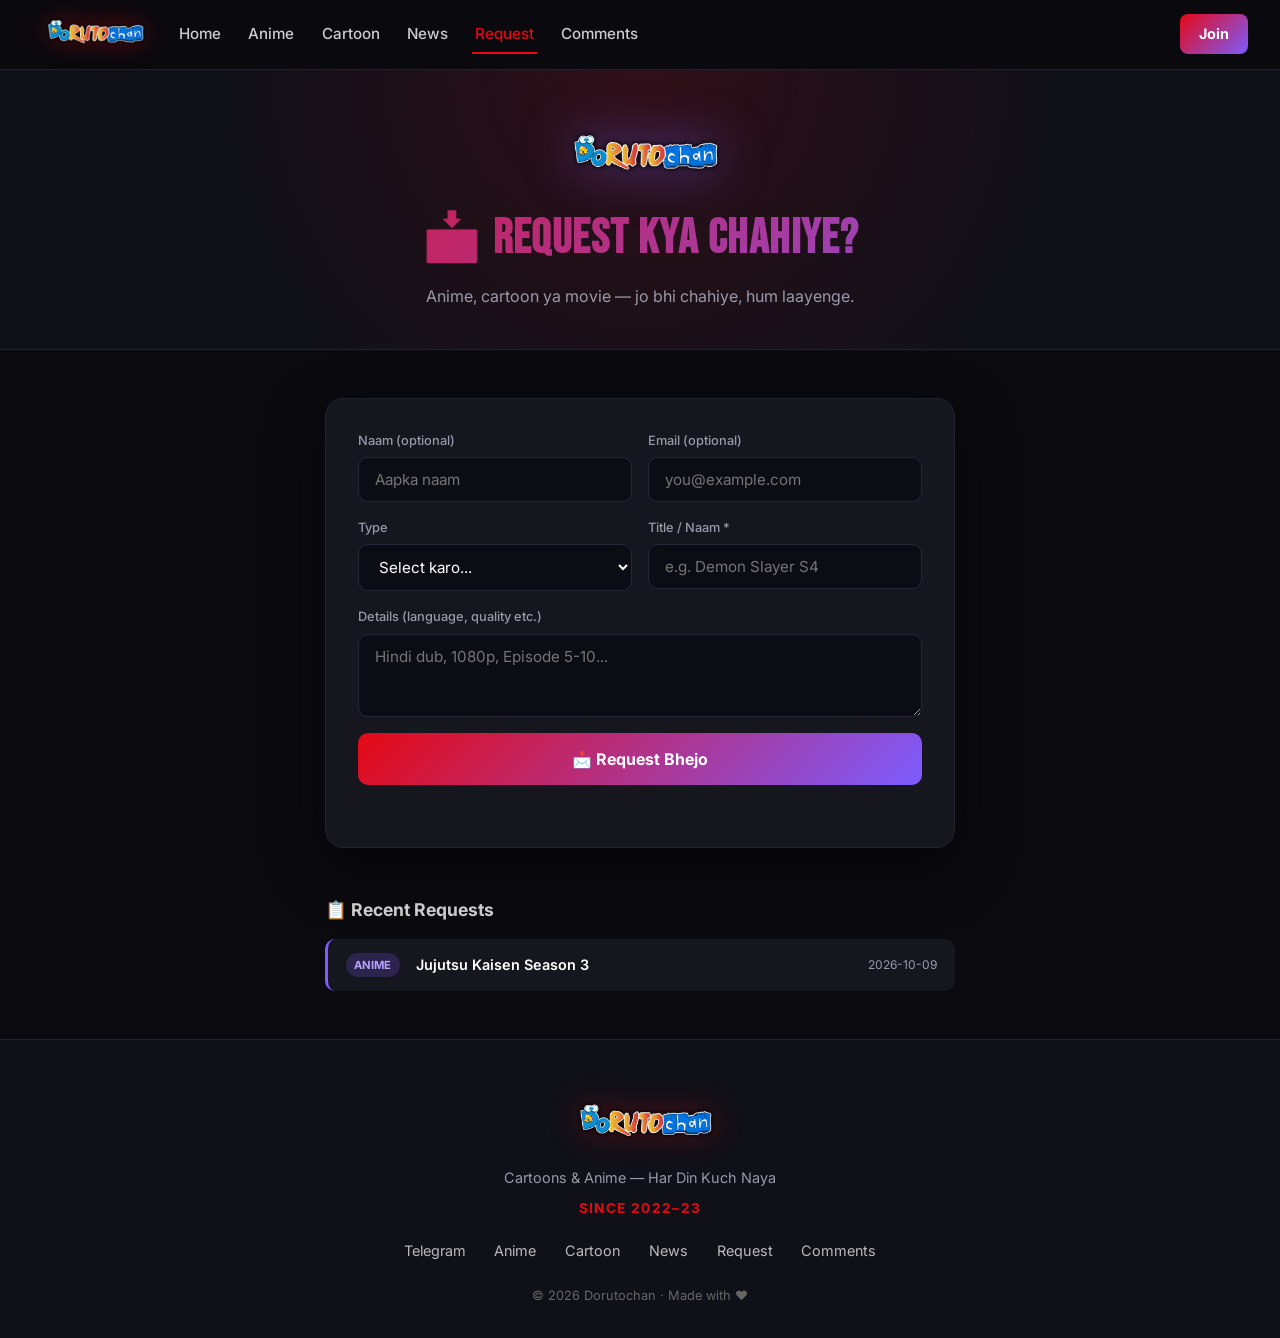
<file: request.html>
<!DOCTYPE html>
<html lang="hi">
<head>
<meta charset="UTF-8">
<meta name="viewport" content="width=device-width,initial-scale=1">
<title>Request — Dorutochan</title>
<link rel="icon" href="assets/favicon.png">
<link rel="stylesheet" href="style.css">
<link href="https://fonts.googleapis.com/css2?family=Inter:wght@400;600;700;900&family=Bebas+Neue&display=swap" rel="stylesheet">
</head>
<body>

<header class="header">
  <div class="header-inner">
    <a href="index.html" class="brand"><img src="assets/logo.png" alt="Dorutochan" class="brand-logo"></a>
    <nav class="nav" id="navMenu">
      <a href="index.html">Home</a>
      <a href="anime.html">Anime</a>
      <a href="cartoon.html">Cartoon</a>
      <a href="news.html">News</a>
      <a href="request.html" class="active">Request</a>
      <a href="comments.html">Comments</a>
    </nav>
    <div class="header-right">
      <a href="https://t.me/Dorutochan" target="_blank" class="btn-join">Join</a>
      <button class="menu-btn" id="menuBtn">☰</button>
    </div>
  </div>
</header>

<section class="page-header">
  <img src="assets/logo.png" alt="Dorutochan" class="middle-logo">
  <h1 class="page-title">📩 Request Kya Chahiye?</h1>
  <p class="page-sub">Anime, cartoon ya movie — jo bhi chahiye, hum laayenge.</p>
</section>

<main class="container-narrow">
  <form class="request-form" id="requestForm">
    <div class="form-row">
      <div class="form-group">
        <label>Naam (optional)</label>
        <input type="text" name="name" placeholder="Aapka naam">
      </div>
      <div class="form-group">
        <label>Email (optional)</label>
        <input type="email" name="email" placeholder="you@example.com">
      </div>
    </div>
    <div class="form-row">
      <div class="form-group">
        <label>Type</label>
        <select name="type" required>
          <option value="">Select karo...</option>
          <option>Anime</option>
          <option>Cartoon</option>
          <option>Movie</option>
          <option>Series</option>
          <option>Other</option>
        </select>
      </div>
      <div class="form-group">
        <label>Title / Naam *</label>
        <input type="text" name="title" required placeholder="e.g. Demon Slayer S4">
      </div>
    </div>
    <div class="form-group">
      <label>Details (language, quality etc.)</label>
      <textarea name="description" rows="3" placeholder="Hindi dub, 1080p, Episode 5-10..."></textarea>
    </div>
    <button type="submit" class="btn-submit" id="reqSubmit">
      <span class="btn-text">📩 Request Bhejo</span>
      <span class="btn-loading" style="display:none">Bhej rahe hain...</span>
    </button>
    <p class="form-msg" id="reqMsg"></p>
  </form>

  <div class="recent-requests">
    <h3>📋 Recent Requests</h3>
    <div id="recentRequests" class="req-list"></div>
  </div>
</main>

<footer class="footer">
  <img src="assets/logo.png" alt="Dorutochan" class="footer-logo">
  <p class="footer-tag">Cartoons & Anime — Har Din Kuch Naya</p>
  <p class="footer-since">Since 2022–23</p>
  <div class="footer-links">
    <a href="https://t.me/Dorutochan" target="_blank">Telegram</a>
    <a href="anime.html">Anime</a>
    <a href="cartoon.html">Cartoon</a>
    <a href="news.html">News</a>
    <a href="request.html">Request</a>
    <a href="comments.html">Comments</a>
  </div>
  <p class="footer-copy">© <span id="year"></span> Dorutochan · Made with ❤️</p>
</footer>

<button class="to-top" id="toTop">↑</button>
<script src="app.js"></script>
</body>
</html>
</file>
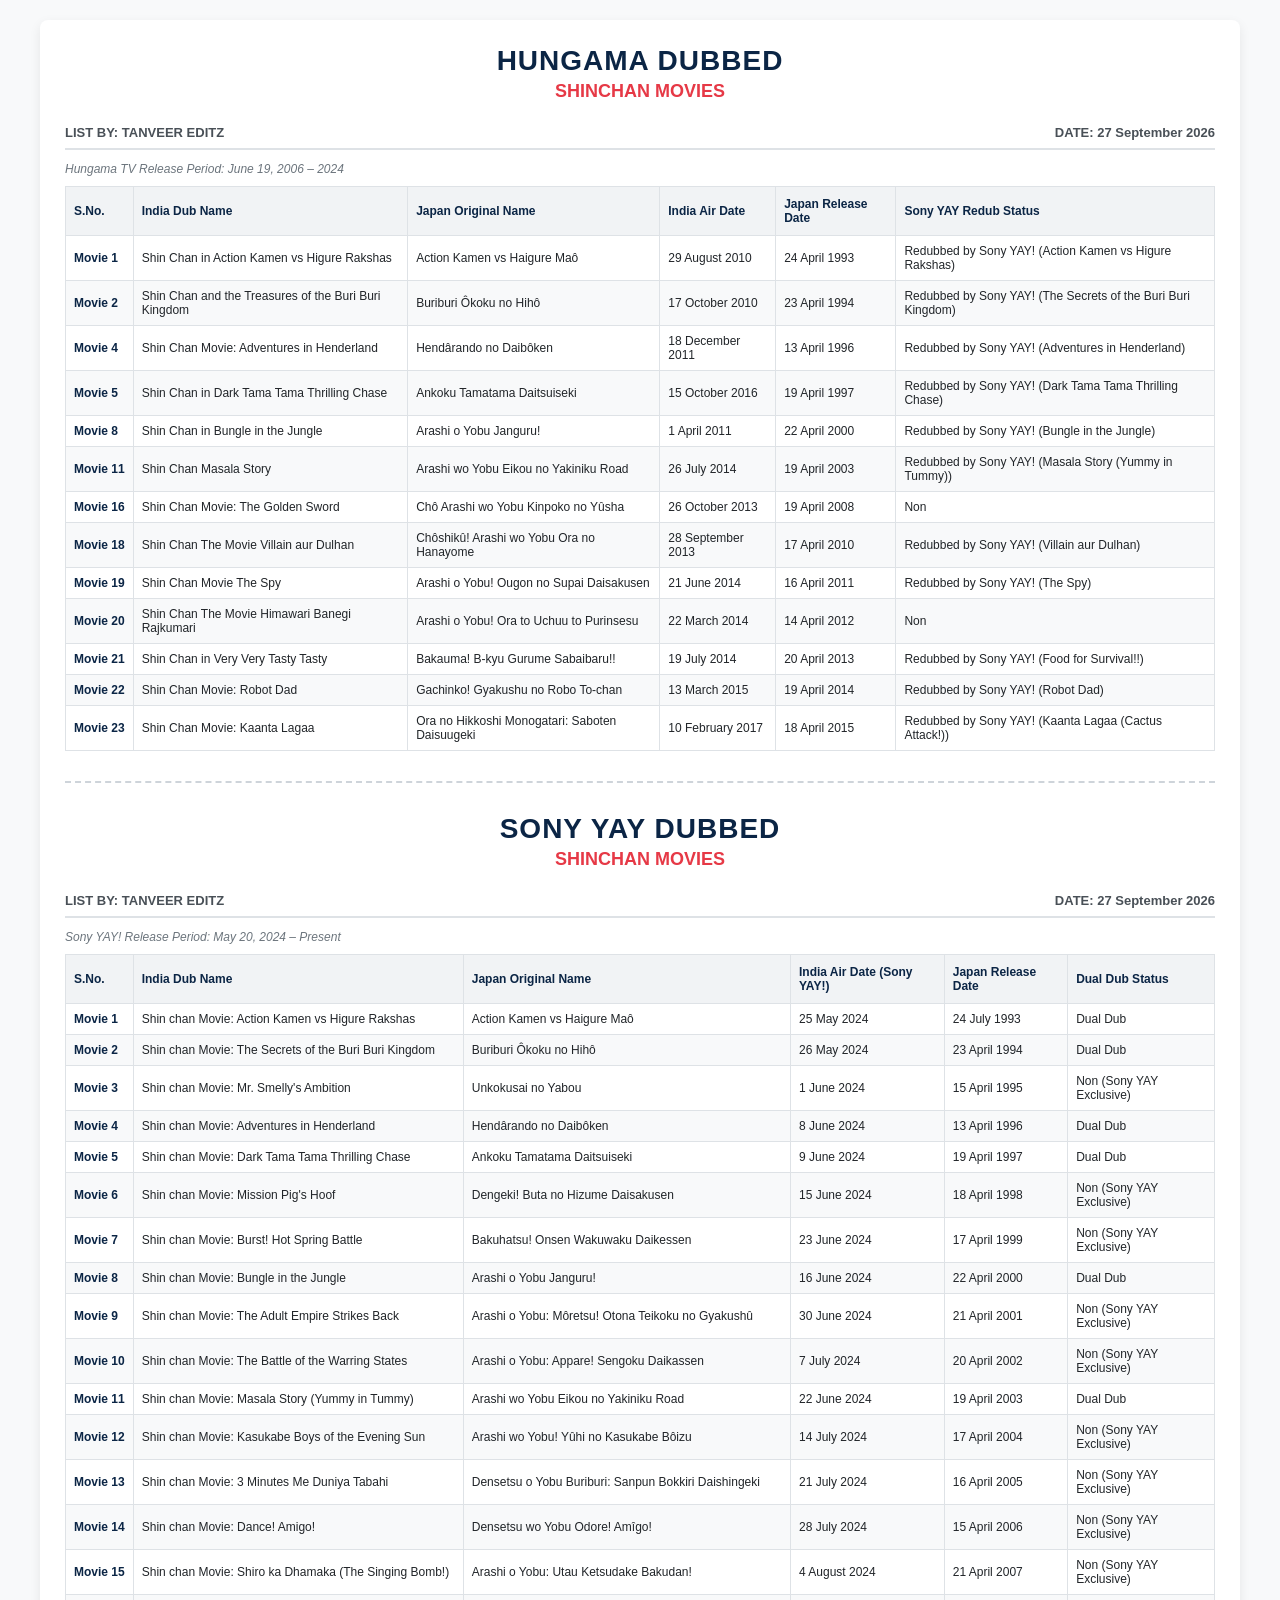
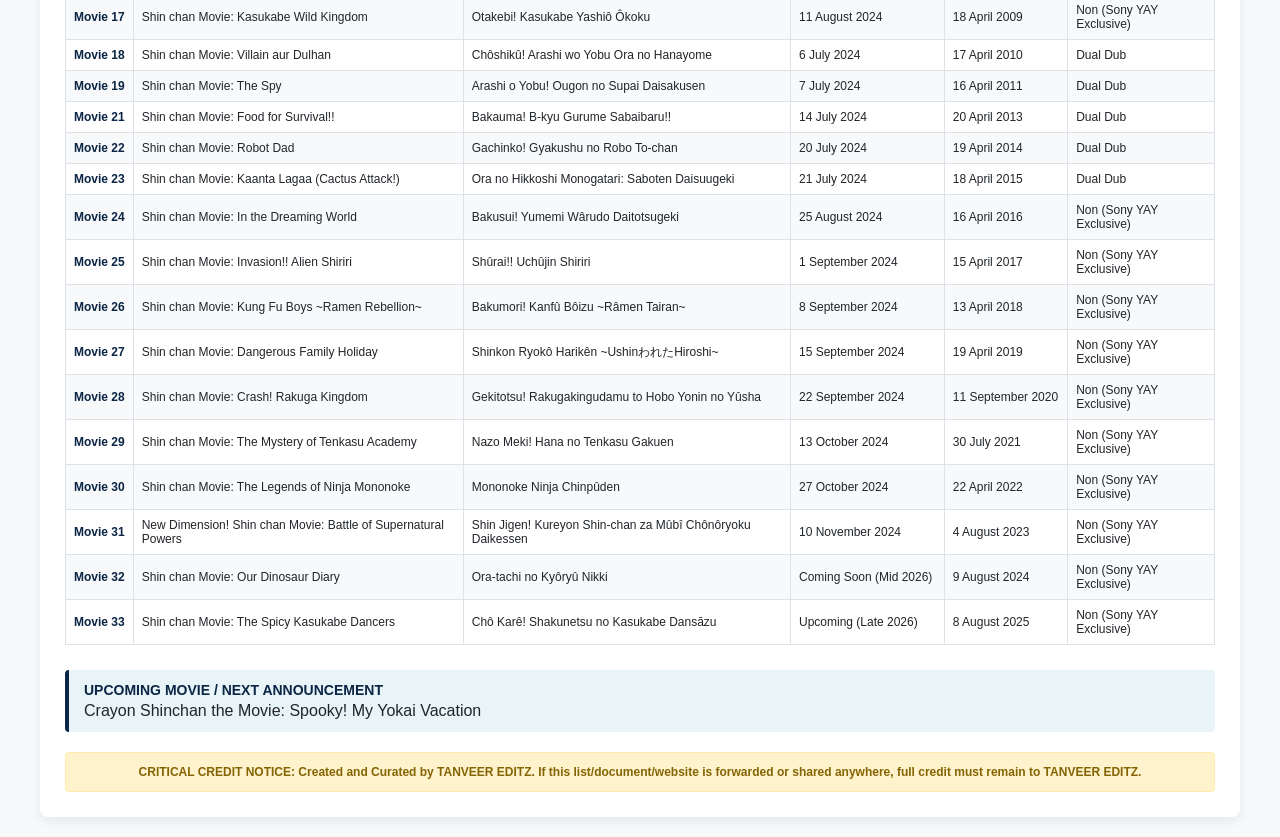
<file: shinchan.html>
<!DOCTYPE html>
<html lang="hi">
<head>
    <meta charset="UTF-8">
    <meta name="viewport" content="width=device-width, initial-scale=1.0">
    <title>Shinchan Movies List - TANVEER EDITZ</title>
    <style>
        * {
            box-sizing: border-box;
            margin: 0;
            padding: 0;
            font-family: 'Segoe UI', Tahoma, Geneva, Verdana, sans-serif;
        }
        body {
            background-color: #f8f9fa;
            color: #212529;
            padding: 20px;
        }
        .container {
            max-width: 1200px;
            margin: 0 auto;
            background: #ffffff;
            padding: 25px;
            border-radius: 8px;
            box-shadow: 0 4px 12px rgba(0,0,0,0.08);
        }
        .main-title {
            text-align: center;
            color: #0B2545;
            font-size: 28px;
            font-weight: 800;
            text-transform: uppercase;
            letter-spacing: 1px;
            margin-bottom: 4px;
        }
        .sub-title {
            text-align: center;
            color: #E63946;
            font-size: 18px;
            font-weight: 700;
            text-transform: uppercase;
            margin-bottom: 15px;
        }
        .meta-bar {
            display: flex;
            justify-content: space-between;
            align-items: center;
            font-size: 13px;
            font-weight: 700;
            color: #495057;
            padding: 8px 0;
            border-bottom: 2px solid #dee2e6;
            margin-bottom: 12px;
        }
        .release-info {
            font-size: 12px;
            font-style: italic;
            color: #6c757d;
            margin-bottom: 10px;
        }
        table {
            width: 100%;
            border-collapse: collapse;
            margin-bottom: 25px;
            font-size: 12px;
        }
        th {
            background-color: #f1f3f5;
            color: #0B2545;
            font-weight: 700;
            text-align: left;
            padding: 10px 8px;
            border: 1px solid #dee2e6;
        }
        td {
            padding: 8px;
            border: 1px solid #dee2e6;
            vertical-align: middle;
        }
        tr:nth-child(even) {
            background-color: #f8f9fa;
        }
        .movie-no {
            font-weight: 700;
            color: #0B2545;
            white-space: nowrap;
        }
        .section-divider {
            margin: 30px 0;
            border: 0;
            border-top: 2px dashed #ced4da;
        }
        .upcoming-box {
            background-color: #e8f4f8;
            border-left: 4px solid #0B2545;
            padding: 12px 15px;
            margin-bottom: 20px;
            border-radius: 4px;
        }
        .upcoming-title {
            font-weight: 700;
            color: #0B2545;
            font-size: 14px;
            margin-bottom: 4px;
        }
        .credit-notice {
            background-color: #fff3cd;
            border: 1px solid #ffeba8;
            color: #856404;
            padding: 12px;
            border-radius: 4px;
            font-size: 12px;
            text-align: center;
            font-weight: 600;
            margin-top: 15px;
        }

        /* Print Settings for PDF / 1-Page Fit */
        @media print {
            body { padding: 0; background: #fff; }
            .container { box-shadow: none; padding: 10px; max-width: 100%; }
            table { font-size: 10px; margin-bottom: 15px; }
            th, td { padding: 4px 6px; }
            .main-title { font-size: 22px; }
            .sub-title { font-size: 15px; }
            .section-divider { margin: 15px 0; }
        }
    </style>
</head>
<body>

<div class="container">

    <!-- HUNGAMA DUBBED SECTION -->
    <h1 class="main-title">HUNGAMA DUBBED</h1>
    <h2 class="sub-title">SHINCHAN MOVIES</h2>

    <div class="meta-bar">
        <span>LIST BY: TANVEER EDITZ</span>
        <span>DATE: 27 September 2026</span>
    </div>
    <div class="release-info">Hungama TV Release Period: June 19, 2006 – 2024</div>

    <table>
        <thead>
            <tr>
                <th>S.No.</th>
                <th>India Dub Name</th>
                <th>Japan Original Name</th>
                <th>India Air Date</th>
                <th>Japan Release Date</th>
                <th>Sony YAY Redub Status</th>
            </tr>
        </thead>
        <tbody>
            <tr>
                <td class="movie-no">Movie 1</td>
                <td>Shin Chan in Action Kamen vs Higure Rakshas</td>
                <td>Action Kamen vs Haigure Maô</td>
                <td>29 August 2010</td>
                <td>24 April 1993</td>
                <td>Redubbed by Sony YAY! (Action Kamen vs Higure Rakshas)</td>
            </tr>
            <tr>
                <td class="movie-no">Movie 2</td>
                <td>Shin Chan and the Treasures of the Buri Buri Kingdom</td>
                <td>Buriburi Ôkoku no Hihô</td>
                <td>17 October 2010</td>
                <td>23 April 1994</td>
                <td>Redubbed by Sony YAY! (The Secrets of the Buri Buri Kingdom)</td>
            </tr>
            <tr>
                <td class="movie-no">Movie 4</td>
                <td>Shin Chan Movie: Adventures in Henderland</td>
                <td>Hendârando no Daibôken</td>
                <td>18 December 2011</td>
                <td>13 April 1996</td>
                <td>Redubbed by Sony YAY! (Adventures in Henderland)</td>
            </tr>
            <tr>
                <td class="movie-no">Movie 5</td>
                <td>Shin Chan in Dark Tama Tama Thrilling Chase</td>
                <td>Ankoku Tamatama Daitsuiseki</td>
                <td>15 October 2016</td>
                <td>19 April 1997</td>
                <td>Redubbed by Sony YAY! (Dark Tama Tama Thrilling Chase)</td>
            </tr>
            <tr>
                <td class="movie-no">Movie 8</td>
                <td>Shin Chan in Bungle in the Jungle</td>
                <td>Arashi o Yobu Janguru!</td>
                <td>1 April 2011</td>
                <td>22 April 2000</td>
                <td>Redubbed by Sony YAY! (Bungle in the Jungle)</td>
            </tr>
            <tr>
                <td class="movie-no">Movie 11</td>
                <td>Shin Chan Masala Story</td>
                <td>Arashi wo Yobu Eikou no Yakiniku Road</td>
                <td>26 July 2014</td>
                <td>19 April 2003</td>
                <td>Redubbed by Sony YAY! (Masala Story (Yummy in Tummy))</td>
            </tr>
            <tr>
                <td class="movie-no">Movie 16</td>
                <td>Shin Chan Movie: The Golden Sword</td>
                <td>Chô Arashi wo Yobu Kinpoko no Yûsha</td>
                <td>26 October 2013</td>
                <td>19 April 2008</td>
                <td>Non</td>
            </tr>
            <tr>
                <td class="movie-no">Movie 18</td>
                <td>Shin Chan The Movie Villain aur Dulhan</td>
                <td>Chôshikû! Arashi wo Yobu Ora no Hanayome</td>
                <td>28 September 2013</td>
                <td>17 April 2010</td>
                <td>Redubbed by Sony YAY! (Villain aur Dulhan)</td>
            </tr>
            <tr>
                <td class="movie-no">Movie 19</td>
                <td>Shin Chan Movie The Spy</td>
                <td>Arashi o Yobu! Ougon no Supai Daisakusen</td>
                <td>21 June 2014</td>
                <td>16 April 2011</td>
                <td>Redubbed by Sony YAY! (The Spy)</td>
            </tr>
            <tr>
                <td class="movie-no">Movie 20</td>
                <td>Shin Chan The Movie Himawari Banegi Rajkumari</td>
                <td>Arashi o Yobu! Ora to Uchuu to Purinsesu</td>
                <td>22 March 2014</td>
                <td>14 April 2012</td>
                <td>Non</td>
            </tr>
            <tr>
                <td class="movie-no">Movie 21</td>
                <td>Shin Chan in Very Very Tasty Tasty</td>
                <td>Bakauma! B-kyu Gurume Sabaibaru!!</td>
                <td>19 July 2014</td>
                <td>20 April 2013</td>
                <td>Redubbed by Sony YAY! (Food for Survival!!)</td>
            </tr>
            <tr>
                <td class="movie-no">Movie 22</td>
                <td>Shin Chan Movie: Robot Dad</td>
                <td>Gachinko! Gyakushu no Robo To-chan</td>
                <td>13 March 2015</td>
                <td>19 April 2014</td>
                <td>Redubbed by Sony YAY! (Robot Dad)</td>
            </tr>
            <tr>
                <td class="movie-no">Movie 23</td>
                <td>Shin Chan Movie: Kaanta Lagaa</td>
                <td>Ora no Hikkoshi Monogatari: Saboten Daisuugeki</td>
                <td>10 February 2017</td>
                <td>18 April 2015</td>
                <td>Redubbed by Sony YAY! (Kaanta Lagaa (Cactus Attack!))</td>
            </tr>
        </tbody>
    </table>

    <hr class="section-divider">

    <!-- SONY YAY DUBBED SECTION -->
    <h1 class="main-title">SONY YAY DUBBED</h1>
    <h2 class="sub-title">SHINCHAN MOVIES</h2>

    <div class="meta-bar">
        <span>LIST BY: TANVEER EDITZ</span>
        <span>DATE: 27 September 2026</span>
    </div>
    <div class="release-info">Sony YAY! Release Period: May 20, 2024 – Present</div>

    <table>
        <thead>
            <tr>
                <th>S.No.</th>
                <th>India Dub Name</th>
                <th>Japan Original Name</th>
                <th>India Air Date (Sony YAY!)</th>
                <th>Japan Release Date</th>
                <th>Dual Dub Status</th>
            </tr>
        </thead>
        <tbody>
            <tr><td class="movie-no">Movie 1</td><td>Shin chan Movie: Action Kamen vs Higure Rakshas</td><td>Action Kamen vs Haigure Maô</td><td>25 May 2024</td><td>24 July 1993</td><td>Dual Dub</td></tr>
            <tr><td class="movie-no">Movie 2</td><td>Shin chan Movie: The Secrets of the Buri Buri Kingdom</td><td>Buriburi Ôkoku no Hihô</td><td>26 May 2024</td><td>23 April 1994</td><td>Dual Dub</td></tr>
            <tr><td class="movie-no">Movie 3</td><td>Shin chan Movie: Mr. Smelly's Ambition</td><td>Unkokusai no Yabou</td><td>1 June 2024</td><td>15 April 1995</td><td>Non (Sony YAY Exclusive)</td></tr>
            <tr><td class="movie-no">Movie 4</td><td>Shin chan Movie: Adventures in Henderland</td><td>Hendârando no Daibôken</td><td>8 June 2024</td><td>13 April 1996</td><td>Dual Dub</td></tr>
            <tr><td class="movie-no">Movie 5</td><td>Shin chan Movie: Dark Tama Tama Thrilling Chase</td><td>Ankoku Tamatama Daitsuiseki</td><td>9 June 2024</td><td>19 April 1997</td><td>Dual Dub</td></tr>
            <tr><td class="movie-no">Movie 6</td><td>Shin chan Movie: Mission Pig's Hoof</td><td>Dengeki! Buta no Hizume Daisakusen</td><td>15 June 2024</td><td>18 April 1998</td><td>Non (Sony YAY Exclusive)</td></tr>
            <tr><td class="movie-no">Movie 7</td><td>Shin chan Movie: Burst! Hot Spring Battle</td><td>Bakuhatsu! Onsen Wakuwaku Daikessen</td><td>23 June 2024</td><td>17 April 1999</td><td>Non (Sony YAY Exclusive)</td></tr>
            <tr><td class="movie-no">Movie 8</td><td>Shin chan Movie: Bungle in the Jungle</td><td>Arashi o Yobu Janguru!</td><td>16 June 2024</td><td>22 April 2000</td><td>Dual Dub</td></tr>
            <tr><td class="movie-no">Movie 9</td><td>Shin chan Movie: The Adult Empire Strikes Back</td><td>Arashi o Yobu: Môretsu! Otona Teikoku no Gyakushû</td><td>30 June 2024</td><td>21 April 2001</td><td>Non (Sony YAY Exclusive)</td></tr>
            <tr><td class="movie-no">Movie 10</td><td>Shin chan Movie: The Battle of the Warring States</td><td>Arashi o Yobu: Appare! Sengoku Daikassen</td><td>7 July 2024</td><td>20 April 2002</td><td>Non (Sony YAY Exclusive)</td></tr>
            <tr><td class="movie-no">Movie 11</td><td>Shin chan Movie: Masala Story (Yummy in Tummy)</td><td>Arashi wo Yobu Eikou no Yakiniku Road</td><td>22 June 2024</td><td>19 April 2003</td><td>Dual Dub</td></tr>
            <tr><td class="movie-no">Movie 12</td><td>Shin chan Movie: Kasukabe Boys of the Evening Sun</td><td>Arashi wo Yobu! Yûhi no Kasukabe Bôizu</td><td>14 July 2024</td><td>17 April 2004</td><td>Non (Sony YAY Exclusive)</td></tr>
            <tr><td class="movie-no">Movie 13</td><td>Shin chan Movie: 3 Minutes Me Duniya Tabahi</td><td>Densetsu o Yobu Buriburi: Sanpun Bokkiri Daishingeki</td><td>21 July 2024</td><td>16 April 2005</td><td>Non (Sony YAY Exclusive)</td></tr>
            <tr><td class="movie-no">Movie 14</td><td>Shin chan Movie: Dance! Amigo!</td><td>Densetsu wo Yobu Odore! Amîgo!</td><td>28 July 2024</td><td>15 April 2006</td><td>Non (Sony YAY Exclusive)</td></tr>
            <tr><td class="movie-no">Movie 15</td><td>Shin chan Movie: Shiro ka Dhamaka (The Singing Bomb!)</td><td>Arashi o Yobu: Utau Ketsudake Bakudan!</td><td>4 August 2024</td><td>21 April 2007</td><td>Non (Sony YAY Exclusive)</td></tr>
            <tr><td class="movie-no">Movie 17</td><td>Shin chan Movie: Kasukabe Wild Kingdom</td><td>Otakebi! Kasukabe Yashiô Ôkoku</td><td>11 August 2024</td><td>18 April 2009</td><td>Non (Sony YAY Exclusive)</td></tr>
            <tr><td class="movie-no">Movie 18</td><td>Shin chan Movie: Villain aur Dulhan</td><td>Chôshikû! Arashi wo Yobu Ora no Hanayome</td><td>6 July 2024</td><td>17 April 2010</td><td>Dual Dub</td></tr>
            <tr><td class="movie-no">Movie 19</td><td>Shin chan Movie: The Spy</td><td>Arashi o Yobu! Ougon no Supai Daisakusen</td><td>7 July 2024</td><td>16 April 2011</td><td>Dual Dub</td></tr>
            <tr><td class="movie-no">Movie 21</td><td>Shin chan Movie: Food for Survival!!</td><td>Bakauma! B-kyu Gurume Sabaibaru!!</td><td>14 July 2024</td><td>20 April 2013</td><td>Dual Dub</td></tr>
            <tr><td class="movie-no">Movie 22</td><td>Shin chan Movie: Robot Dad</td><td>Gachinko! Gyakushu no Robo To-chan</td><td>20 July 2024</td><td>19 April 2014</td><td>Dual Dub</td></tr>
            <tr><td class="movie-no">Movie 23</td><td>Shin chan Movie: Kaanta Lagaa (Cactus Attack!)</td><td>Ora no Hikkoshi Monogatari: Saboten Daisuugeki</td><td>21 July 2024</td><td>18 April 2015</td><td>Dual Dub</td></tr>
            <tr><td class="movie-no">Movie 24</td><td>Shin chan Movie: In the Dreaming World</td><td>Bakusui! Yumemi Wârudo Daitotsugeki</td><td>25 August 2024</td><td>16 April 2016</td><td>Non (Sony YAY Exclusive)</td></tr>
            <tr><td class="movie-no">Movie 25</td><td>Shin chan Movie: Invasion!! Alien Shiriri</td><td>Shûrai!! Uchûjin Shiriri</td><td>1 September 2024</td><td>15 April 2017</td><td>Non (Sony YAY Exclusive)</td></tr>
            <tr><td class="movie-no">Movie 26</td><td>Shin chan Movie: Kung Fu Boys ~Ramen Rebellion~</td><td>Bakumori! Kanfû Bôizu ~Râmen Tairan~</td><td>8 September 2024</td><td>13 April 2018</td><td>Non (Sony YAY Exclusive)</td></tr>
            <tr><td class="movie-no">Movie 27</td><td>Shin chan Movie: Dangerous Family Holiday</td><td>Shinkon Ryokô Harikên ~UshinわれたHiroshi~</td><td>15 September 2024</td><td>19 April 2019</td><td>Non (Sony YAY Exclusive)</td></tr>
            <tr><td class="movie-no">Movie 28</td><td>Shin chan Movie: Crash! Rakuga Kingdom</td><td>Gekitotsu! Rakugakingudamu to Hobo Yonin no Yûsha</td><td>22 September 2024</td><td>11 September 2020</td><td>Non (Sony YAY Exclusive)</td></tr>
            <tr><td class="movie-no">Movie 29</td><td>Shin chan Movie: The Mystery of Tenkasu Academy</td><td>Nazo Meki! Hana no Tenkasu Gakuen</td><td>13 October 2024</td><td>30 July 2021</td><td>Non (Sony YAY Exclusive)</td></tr>
            <tr><td class="movie-no">Movie 30</td><td>Shin chan Movie: The Legends of Ninja Mononoke</td><td>Mononoke Ninja Chinpûden</td><td>27 October 2024</td><td>22 April 2022</td><td>Non (Sony YAY Exclusive)</td></tr>
            <tr><td class="movie-no">Movie 31</td><td>New Dimension! Shin chan Movie: Battle of Supernatural Powers</td><td>Shin Jigen! Kureyon Shin-chan za Mûbî Chônôryoku Daikessen</td><td>10 November 2024</td><td>4 August 2023</td><td>Non (Sony YAY Exclusive)</td></tr>
            <tr><td class="movie-no">Movie 32</td><td>Shin chan Movie: Our Dinosaur Diary</td><td>Ora-tachi no Kyôryû Nikki</td><td>Coming Soon (Mid 2026)</td><td>9 August 2024</td><td>Non (Sony YAY Exclusive)</td></tr>
            <tr><td class="movie-no">Movie 33</td><td>Shin chan Movie: The Spicy Kasukabe Dancers</td><td>Chô Karê! Shakunetsu no Kasukabe Dansāzu</td><td>Upcoming (Late 2026)</td><td>8 August 2025</td><td>Non (Sony YAY Exclusive)</td></tr>
        </tbody>
    </table>

    <div class="upcoming-box">
        <div class="upcoming-title">UPCOMING MOVIE / NEXT ANNOUNCEMENT</div>
        <div>Crayon Shinchan the Movie: Spooky! My Yokai Vacation</div>
    </div>

    <div class="credit-notice">
        CRITICAL CREDIT NOTICE: Created and Curated by TANVEER EDITZ. If this list/document/website is forwarded or shared anywhere, full credit must remain to TANVEER EDITZ.
    </div>

</div>

</body>
</html>
</file>
<file: style.css>
/* ═══ DORUTOCHAN THEME ═══ */
* { box-sizing: border-box; margin: 0; padding: 0; }
:root {
  --bg: #0a0a0f; --bg-2: #101018; --card: #16161f;
  --accent: #e50914; --accent-2: #7c5cff;
  --text: #fff; --muted: #9999aa; --border: #22222e;
  --grad: linear-gradient(135deg, #e50914 0%, #7c5cff 100%);
}
html { scroll-behavior: smooth; }
body { font-family: 'Inter', system-ui, sans-serif; background: var(--bg); color: var(--text); line-height: 1.55; overflow-x: hidden; min-height: 100vh; display: flex; flex-direction: column; }
main { flex: 1; }
a { color: inherit; text-decoration: none; }
img { display: block; max-width: 100%; }
::selection { background: var(--accent); color: #fff; }

/* HEADER */
.header { position: sticky; top: 0; z-index: 100; background: rgba(10,10,15,.92); backdrop-filter: blur(14px); border-bottom: 1px solid var(--border); padding: .9rem 2rem; }
.header-inner { display: flex; align-items: center; gap: 1.5rem; max-width: 1500px; margin: 0 auto; }
.brand-logo { height: 40px; width: auto; filter: drop-shadow(0 0 12px rgba(229,9,20,.4)); }
.nav { display: flex; gap: 1.3rem; font-size: .95rem; font-weight: 500; }
.nav a { color: #ccc; padding: .4rem .2rem; border-bottom: 2px solid transparent; transition: .2s; }
.nav a:hover, .nav a.active { color: var(--accent); border-bottom-color: var(--accent); }
.header-right { margin-left: auto; display: flex; align-items: center; gap: 1rem; }
.search-box { display: flex; align-items: center; gap: .5rem; background: rgba(255,255,255,.06); border: 1px solid rgba(255,255,255,.1); border-radius: 10px; padding: .5rem .9rem; transition: .25s; }
.search-box:focus-within { border-color: var(--accent); }
.search-box svg { color: var(--muted); flex-shrink: 0; }
.search-box input { background: none; border: none; outline: none; color: #fff; width: 180px; font-size: .9rem; }
.btn-join { background: var(--grad); padding: .55rem 1.2rem; border-radius: 8px; font-weight: 700; font-size: .9rem; transition: .2s; }
.btn-join:hover { transform: translateY(-2px); box-shadow: 0 8px 20px rgba(229,9,20,.4); }
.menu-btn { display: none; background: none; border: none; color: #fff; font-size: 1.4rem; cursor: pointer; }

/* HERO */
.hero { position: relative; height: 92vh; min-height: 560px; overflow: hidden; display: flex; align-items: flex-end; }
.hero-bg { position: absolute; inset: 0; }
.hero-bg img { width: 100%; height: 100%; object-fit: cover; }
.hero-gradient { position: absolute; inset: 0; background: linear-gradient(to top, var(--bg) 0%, rgba(10,10,15,.7) 35%, transparent 65%), linear-gradient(to right, rgba(10,10,15,.95) 0%, transparent 55%); }
.hero-content { position: relative; z-index: 2; padding: 0 4rem 6rem; max-width: 720px; }
.hero-logo { height: 70px; width: auto; margin-bottom: 1.5rem; filter: drop-shadow(0 6px 20px rgba(0,0,0,.9)); }
.hero-title { font-family: 'Bebas Neue', sans-serif; font-size: clamp(2.2rem, 5.5vw, 4.2rem); letter-spacing: .02em; line-height: 1.05; margin-bottom: .8rem; }
.hero-desc { color: #d0d0d8; font-size: 1rem; margin-bottom: 2rem; max-width: 540px; }
.hero-actions { display: flex; gap: 1rem; flex-wrap: wrap; }

.btn-primary, .btn-secondary { display: inline-flex; align-items: center; gap: .5rem; padding: .85rem 1.8rem; border-radius: 8px; font-weight: 700; font-size: .95rem; cursor: pointer; transition: .2s; border: none; font-family: inherit; }
.btn-primary { background: #fff; color: #000; }
.btn-primary:hover { background: #e6e6e6; transform: translateY(-2px); }
.btn-secondary { background: rgba(255,255,255,.15); color: #fff; border: 1px solid rgba(255,255,255,.15); }
.btn-secondary:hover { background: rgba(255,255,255,.25); transform: translateY(-2px); }

/* PAGE HEADER (inner pages) */
.page-header { padding: 3.5rem 2rem 2.5rem; background: radial-gradient(circle at 50% 0%, rgba(229,9,20,.15), transparent 60%), var(--bg-2); border-bottom: 1px solid var(--border); text-align: center; }
.page-header .middle-logo { height: 60px; width: auto; margin: 0 auto 1rem; filter: drop-shadow(0 0 25px rgba(124,92,255,.5)); }
.page-title { font-family: 'Bebas Neue', sans-serif; font-size: clamp(2rem, 5vw, 3rem); background: var(--grad); -webkit-background-clip: text; -webkit-text-fill-color: transparent; background-clip: text; margin-bottom: .5rem; letter-spacing: .03em; }
.page-sub { color: var(--muted); max-width: 600px; margin: 0 auto; }

/* MAIN / ROWS */
.main { padding: 2rem 0 3rem; }
.row { margin-bottom: 3rem; }
.row-head { display: flex; justify-content: space-between; align-items: center; padding: 0 3rem .9rem; }
.row-head h2 { font-size: 1.35rem; font-weight: 700; }
.row-nav { display: flex; gap: .4rem; }
.row-nav button { background: rgba(255,255,255,.06); border: 1px solid rgba(255,255,255,.1); color: #fff; width: 34px; height: 34px; border-radius: 50%; cursor: pointer; font-size: 1.2rem; line-height: 1; transition: .2s; }
.row-nav button:hover { background: var(--accent); border-color: var(--accent); }
.row-scroll { display: flex; gap: 1rem; overflow-x: auto; overflow-y: hidden; padding: 0 3rem 1rem; scroll-behavior: smooth; scroll-snap-type: x proximity; scrollbar-width: none; }
.row-scroll::-webkit-scrollbar { display: none; }

/* GRID */
.grid { display: grid; grid-template-columns: repeat(auto-fill, minmax(180px, 1fr)); gap: 1.2rem; }
.container-narrow { max-width: 1100px; margin: 0 auto; padding: 3rem 1.5rem; }
.container-wide { max-width: 1500px; margin: 0 auto; padding: 3rem 1.5rem; }

/* POSTER */
.poster { flex: 0 0 auto; width: 180px; aspect-ratio: 2/3; border-radius: 10px; overflow: hidden; position: relative; cursor: pointer; background: var(--card); scroll-snap-align: start; transition: transform .3s cubic-bezier(.2,.9,.3,1.2), box-shadow .3s; }
.grid .poster { width: auto; }
.poster img { width: 100%; height: 100%; object-fit: cover; }
.poster::after { content: ''; position: absolute; inset: 0; background: linear-gradient(to top, rgba(0,0,0,.85) 0%, transparent 50%); opacity: 0; transition: opacity .3s; }
.poster-info { position: absolute; bottom: 0; left: 0; right: 0; padding: .8rem; z-index: 2; transform: translateY(100%); opacity: 0; transition: .3s; }
.poster-title { font-size: .85rem; font-weight: 600; line-height: 1.2; }
.poster-meta { font-size: .7rem; color: #b8b8c8; margin-top: .2rem; }
.poster:hover { transform: scale(1.08); box-shadow: 0 15px 40px rgba(0,0,0,.7); z-index: 5; }
.poster:hover::after { opacity: 1; }
.poster:hover .poster-info { transform: translateY(0); opacity: 1; }

/* REQUEST FORM */
.request-form { background: var(--card); border: 1px solid var(--border); border-radius: 18px; padding: 2rem; box-shadow: 0 20px 60px rgba(0,0,0,.4); }
.form-row { display: grid; grid-template-columns: 1fr 1fr; gap: 1rem; }
.form-group { display: flex; flex-direction: column; margin-bottom: 1rem; }
.form-group label { font-size: .8rem; color: var(--muted); margin-bottom: .4rem; font-weight: 500; }
.form-group input, .form-group select, .form-group textarea { background: #0c0c14; border: 1px solid #26263a; color: #fff; border-radius: 10px; padding: .75rem 1rem; font-family: inherit; font-size: .95rem; outline: none; transition: .2s; width: 100%; }
.form-group input:focus, .form-group select:focus, .form-group textarea:focus { border-color: var(--accent-2); box-shadow: 0 0 0 3px rgba(124,92,255,.15); }
.form-group textarea { resize: vertical; }
.btn-submit { width: 100%; padding: 1rem; background: var(--grad); border: none; color: #fff; font-weight: 700; font-size: 1rem; border-radius: 10px; cursor: pointer; transition: .2s; font-family: inherit; }
.btn-submit:hover { transform: translateY(-2px); box-shadow: 0 10px 30px rgba(229,9,20,.4); }
.btn-submit:disabled { opacity: .7; cursor: not-allowed; }
.form-msg { margin-top: .8rem; text-align: center; font-size: .9rem; min-height: 1.2em; }
.form-msg.ok { color: #4ade80; }
.form-msg.err { color: #f87171; }

/* REQUEST LIST */
.recent-requests { margin-top: 3rem; }
.recent-requests h3 { font-size: 1.1rem; margin-bottom: 1rem; color: #ccc; }
.req-list { display: flex; flex-direction: column; gap: .7rem; }
.req-item { background: var(--card); border-left: 3px solid var(--accent-2); padding: .9rem 1.1rem; border-radius: 10px; display: flex; justify-content: space-between; align-items: center; gap: 1rem; font-size: .9rem; }
.req-item .req-type { font-size: .7rem; font-weight: 700; padding: .2rem .55rem; border-radius: 999px; background: rgba(124,92,255,.2); color: #b6a4ff; text-transform: uppercase; }
.req-item .req-title { font-weight: 600; flex: 1; }
.req-item .req-date { font-size: .75rem; color: var(--muted); }

/* SECTION TITLE */
.section-title { font-size: 1.6rem; margin-bottom: 1.5rem; font-weight: 700; }

/* NEWS */
.news-list { display: flex; flex-direction: column; gap: 1rem; }
.news-item { background: var(--card); border-left: 4px solid var(--accent); padding: 1.1rem 1.3rem; border-radius: 12px; transition: transform .2s; }
.news-item:hover { transform: translateX(5px); }
.news-item h4 { margin-bottom: .25rem; font-size: 1.05rem; }
.news-item .date { font-size: .78rem; color: var(--muted); }
.news-item p { margin-top: .5rem; color: #c8c8d4; font-size: .92rem; }

/* VIEW ALL BUTTON */
.view-all-wrap { text-align: center; padding: 1rem 0 2rem; }
.view-all { display: inline-flex; align-items: center; gap: .5rem; padding: .8rem 1.8rem; border-radius: 10px; background: rgba(255,255,255,.06); border: 1px solid #26263a; color: #fff; font-weight: 600; transition: .2s; }
.view-all:hover { background: var(--grad); border-color: transparent; transform: translateY(-2px); }

/* FOOTER */
.footer { text-align: center; padding: 3.5rem 1.5rem 2rem; border-top: 1px solid var(--border); background: var(--bg-2); margin-top: auto; }
.footer-logo { height: 55px; width: auto; margin: 0 auto 1rem; filter: drop-shadow(0 0 15px rgba(229,9,20,.3)); }
.footer-tag { color: var(--muted); margin-bottom: .5rem; font-size: .9rem; }
.footer-since { color: var(--accent); font-weight: 700; font-size: .85rem; letter-spacing: .1em; text-transform: uppercase; margin-bottom: 1.3rem; }
.footer-links { display: flex; justify-content: center; gap: 1.8rem; margin-bottom: 1.5rem; flex-wrap: wrap; }
.footer-links a { color: #bbb; font-size: .9rem; transition: .2s; }
.footer-links a:hover { color: var(--accent); }
.footer-copy { font-size: .8rem; color: #666; }

/* TO TOP */
.to-top { position: fixed; bottom: 25px; right: 25px; width: 46px; height: 46px; border-radius: 50%; background: var(--grad); border: none; color: #fff; font-size: 1.2rem; cursor: pointer; opacity: 0; pointer-events: none; transition: .3s; z-index: 50; box-shadow: 0 10px 25px rgba(229,9,20,.4); }
.to-top.show { opacity: 1; pointer-events: auto; }
.to-top:hover { transform: translateY(-3px) scale(1.05); }

/* POPUP */
.popup-overlay { position: fixed; inset: 0; background: rgba(0,0,0,.85); display: none; align-items: center; justify-content: center; z-index: 999; backdrop-filter: blur(6px); padding: 1rem; }
.popup-overlay.show { display: flex; animation: fadeIn .3s; }
@keyframes fadeIn { from { opacity: 0 } to { opacity: 1 } }
.popup { background: linear-gradient(160deg, #1a1a24 0%, #0f0f17 100%); padding: 2.5rem 2rem; border-radius: 20px; max-width: 420px; width: 100%; text-align: center; position: relative; border: 1px solid #2e2e44; box-shadow: 0 30px 80px rgba(0,0,0,.7), 0 0 0 1px rgba(229,9,20,.2); animation: popIn .4s cubic-bezier(.2,.9,.3,1.3); }
@keyframes popIn { from { transform: scale(.85) translateY(20px); opacity: 0 } to { transform: scale(1) translateY(0); opacity: 1 } }
.popup-emoji { font-size: 3.5rem; margin-bottom: .8rem; }
.popup h3 { font-size: 1.5rem; margin-bottom: .6rem; }
.popup p { color: var(--muted); margin-bottom: 1.5rem; font-size: .95rem; }
.popup .btn-primary { width: 100%; justify-content: center; }
.popup-close { position: absolute; top: 14px; right: 14px; background: rgba(255,255,255,.08); border: none; color: #fff; width: 32px; height: 32px; border-radius: 50%; cursor: pointer; font-size: 1rem; transition: .2s; }
.popup-close:hover { background: rgba(255,255,255,.2); }
.skip { display: block; margin: 1rem auto 0; background: none; border: none; color: var(--muted); cursor: pointer; font-size: .85rem; font-family: inherit; }
.skip:hover { color: #fff; }

/* RESPONSIVE */
@media (max-width: 900px) {
  .nav { display: none; } .menu-btn { display: block; }
  .header { padding: .8rem 1rem; }
  .search-box input { width: 100px; }
  .hero-content { padding: 0 1.5rem 4rem; }
  .row-head, .row-scroll { padding-left: 1.2rem; padding-right: 1.2rem; }
  .poster { width: 140px; }
  .form-row { grid-template-columns: 1fr; }
  .request-form { padding: 1.4rem; }
}
@media (max-width: 500px) {
  .brand-logo { height: 32px; }
  .btn-join { padding: .45rem .8rem; font-size: .8rem; }
  .search-box { display: none; }
  .hero { min-height: 480px; height: 80vh; }
  .hero-logo { height: 50px; }
  .poster { width: 120px; }
  .req-item { flex-wrap: wrap; }
  .grid { grid-template-columns: repeat(auto-fill, minmax(130px, 1fr)); }
}
</file>
